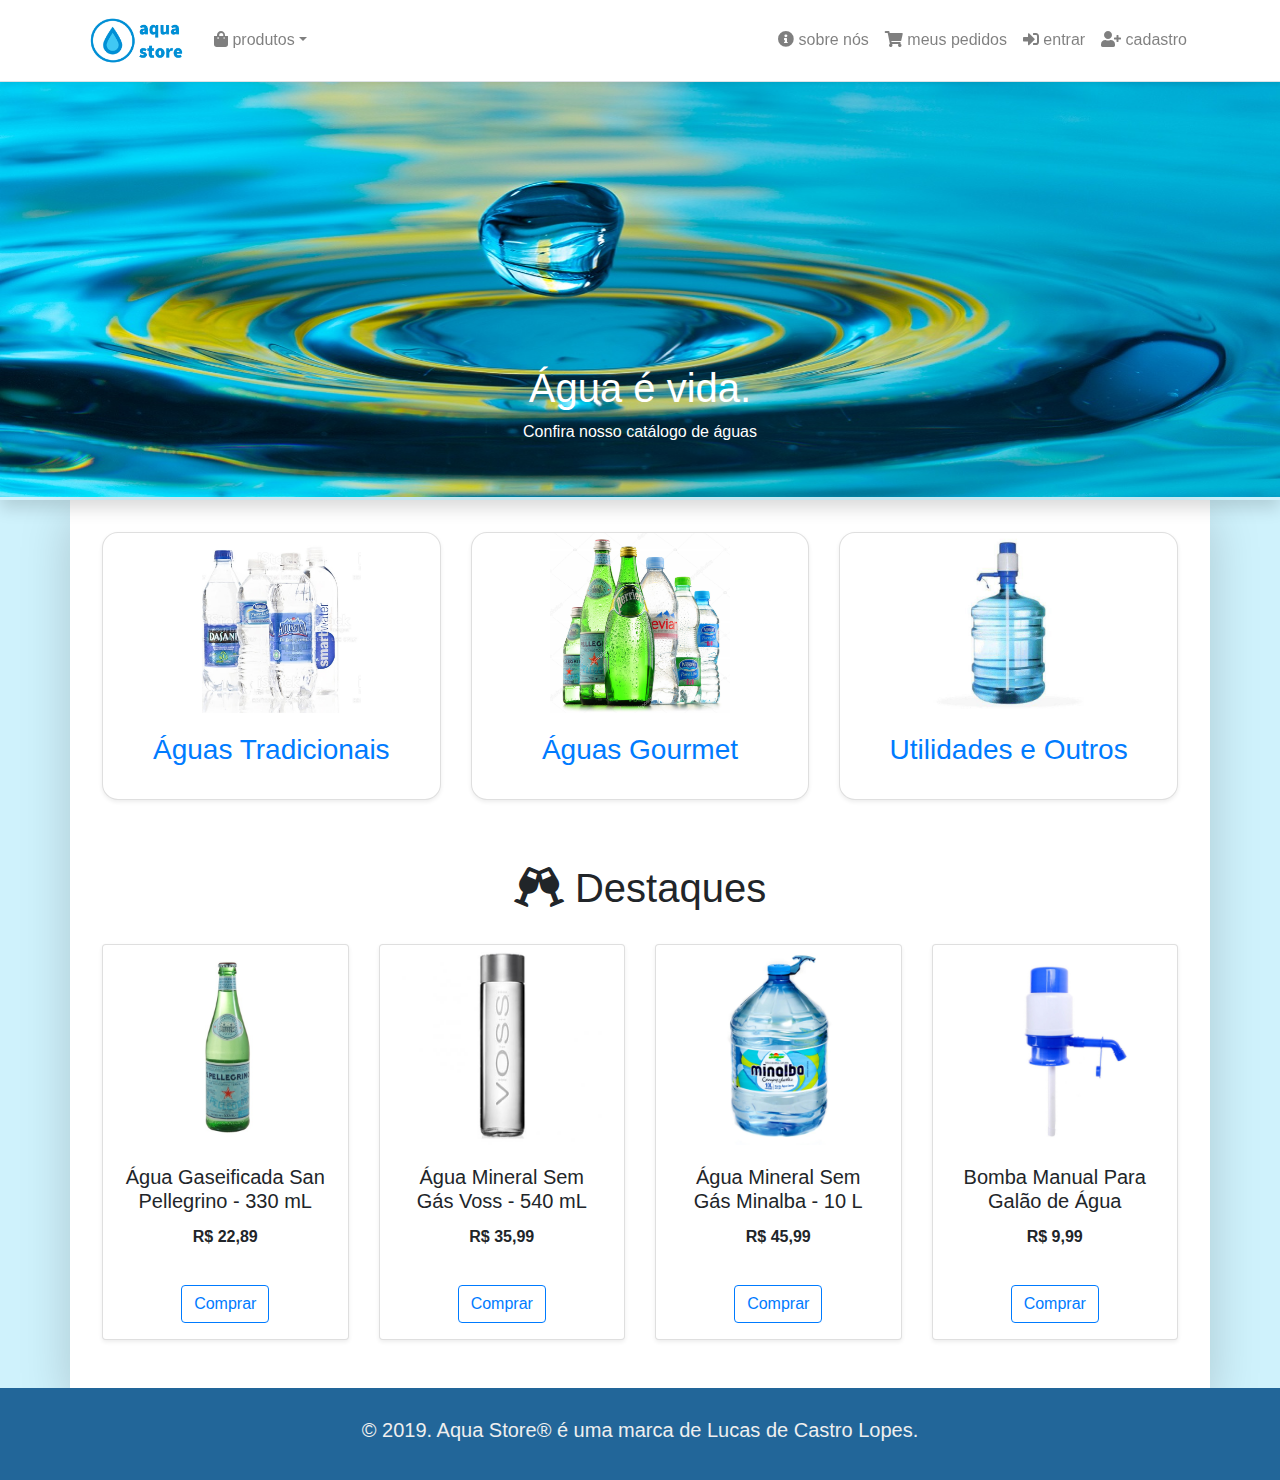
<file: index.html>
<!DOCTYPE html>
<html lang="en">

<head>
   <meta charset="UTF-8">
   <meta name="viewport" content="width=device-width, initial-scale=1, shrink-to-fit=no">
   <link href="assets/css/bootstrap.css" rel="stylesheet">
   <link href="assets/css/all.css" rel="stylesheet">
   <link href="assets/css/styles.css" rel="stylesheet">
   <title>Aqua Store</title>
</head>

<body class="bg-blue">
   <nav class="navbar navbar-light bg-white navbar-expand-lg fixed-top border-bottom shadow-sm">
      <div class="container">
         <a class="navbar-brand" href="index.html">
            <img src="assets/images/water-icon.png" style="width: 105px;" alt="Aqua Store">
         </a>
         <button type="button" class="navbar-toggler" data-toggle="collapse" data-target="#menu" aria-controls="menu"
            aria-expanded="false" aria-label="Botão de navegação">
            <span class="navbar-toggler-icon"></span>
         </button>
         <div class="collapse navbar-collapse" id="menu">

            <div class="navbar-nav mr-auto">
               <div class="dropdown">
                  <a class="nav-link nav-item dropdown-toggle" data-toggle="dropdown" href="#"><i
                        class="fas fa-shopping-bag"></i> produtos</a>

                  <div class="dropdown-menu">
                     <a class="dropdown-item" href="tradicionais.html">águas tradicionais</a>
                     <a class="dropdown-item" href="gourmet.html">águas gourmet</a>
                     <a class="dropdown-item" href="outros.html">utilidades e outros</a>
                  </div>
               </div>
            </div>

            <div class="navbar-nav ml-auto">

               <a class="nav-link nav-item" href="sobre.html">
                  <i class="fas fa-info-circle"></i> sobre nós
               </a>
               <a class="nav-link nav-item" href="#pedidos">
                  <i class="fas fa-shopping-cart"></i> meus pedidos</a>
               <a class="nav-link nav-item" href="#janelamodal">
                  <i class="fas fa-sign-in-alt"></i> entrar
               </a>
               <a class="nav-link nav-item" href="cadastro.html">
                  <i class="fas fa-user-plus"></i> cadastro
               </a>
            </div>

         </div>
      </div>
   </nav>

   <div id="carouselExampleIndicators" class="carousel slide" data-ride="carousel">
      <div class="carousel-inner shadow">
         <div class="carousel-item active">
            <img class="carousel-home d-block w-100" src="assets/images/water2.jpg" alt="First slide">
            <div class="carousel-caption d-none d-sm-block">
               <h1>Água é vida.</h1>
               <p>Confira nosso catálogo de águas</p>
            </div>
         </div>
         <div class="carousel-item">
            <img class="carousel-home d-block w-100" src="assets/images/wave2.jpg" alt="Second slide">
            <div class="carousel-caption d-none d-sm-block">
               <h1>Águas gourmet pelo melhor preço.</h1>
               <p>Você só encontra na Aqua Store</p>
            </div>
         </div>
      </div>
      
   </div>
   <!-- inserir modal aqui-->
   <div class="container bg-white shadow-lg p-3">

      <div class="row mb-4 p-3">
         <div class="col-lg-4 col-md-4">
            <a href="tradicionais.html">
               <div class="card-home mb-3 shadow-sm" style="align-items: center">

                  <img class="water-home" src="assets/images/produtos/aguas-trad.jpg" alt="Águas tradicionais">

                  <div class="card-body">
                     <h3 class="card-title text-center">Águas Tradicionais</h3>
                  </div>
               </div>
            </a>
         </div>
         <div class="col-lg-4 col-md-4">
            <a href="gourmet.html">
               <div class="card-home mb-3 shadow-sm" style="align-items: center">
                  <img class="water-home" src="assets/images/produtos/aguas-gourmet.jpg" alt="Águas gourmet">
                  <div class="card-body">
                     <h3 class="card-title text-center">Águas Gourmet</h3>
                  </div>
               </div>
            </a>
         </div>
         <div class="col-lg-4 col-md-4">
            <a href="outros.html">
               <div class="card-home mb-3 shadow-sm" style="align-items: center">
                  <img class="water-home" src="assets/images/produtos/outros.jpg" alt="Outros produtos">
                  <div class="card-body">
                     <h3 class="card-title text-center">Utilidades e Outros</h3>
                  </div>
               </div>
            </a>
         </div>

      </div>

      <h1 class="text-center p-2"><i class="fas fa-glass-cheers"></i> Destaques</h1>
      <div class="row mb-6 p-3">
         <div class="col-lg-3 col-md-6 col-sm-6">
            <div class="card mb-3 shadow-sm" style="align-items: center">

               <img class="water-product" src="assets/images/produtos/premium/spellegrino.jpg" alt="San Pellegrino">

               <div class="card-body">
                  <h5 class="card-title text-center">Água Gaseificada San Pellegrino - 330 mL</h5>
                  <p class="text-center font-weight-bolder">R$ 22,89</p>
               </div>
               <button type="button" class="btn btn-outline-primary mb-3">Comprar</button>
            </div>
         </div>
         <div class="col-lg-3 col-md-6 col-sm-6">
            <div class="card mb-3 shadow-sm" style="align-items: center">
               <img class="water-product" src="assets/images/produtos/premium/voss.jpg" alt="Voss">
               <div class="card-body">
                  <h5 class="card-title text-center">Água Mineral Sem Gás Voss - 540 mL</h5>
                  <p class="text-center font-weight-bolder">R$ 35,99</p>
               </div>

               <button type="button" class="btn btn-outline-primary mb-3">Comprar</button>
            </div>
         </div>
         <div class="col-lg-3 col-md-6 col-sm-6">
            <div class="card mb-3 shadow-sm" style="align-items: center">
               <img class="water-product" src="assets/images/produtos/tradicionais/minalba10.jpg" alt="Minalba 10 L">
               <div class="card-body">
                  <h5 class="card-title text-center">Água Mineral Sem Gás Minalba - 10 L</h5>
                  <p class="text-center font-weight-bolder">R$ 45,99</p>
               </div>
               <button type="button" class="btn btn-outline-primary mb-3">Comprar</button>
            </div>
         </div>
         <div class="col-lg-3 col-md-6 col-sm-6">
            <div class="card mb-3 shadow-sm" style="align-items: center">
               <img class="water-product" src="assets/images/produtos/outros/bomba.jpg" alt="Bomba">
               <div class="card-body">
                  <h5 class="card-title text-center">Bomba Manual Para Galão de Água</h5>
                  <p class="text-center font-weight-bolder">R$ 9,99</p>
               </div>
               <button type="button" class="btn btn-outline-primary mb-3">Comprar</button>
            </div>
         </div>
      </div>

   </div>
   <footer class="footer">
      <div class="container">
         <div class="text-center">
            <h5>© 2019. Aqua Store® é uma marca de Lucas de Castro Lopes.</h5>

         </div>
      </div>
   </footer>

   <script src="assets/js/jquery-3.3.1.js"></script>
   <script src="assets/js/popper.js"></script>
   <script src="assets/js/bootstrap.js"></script>
   <script src="assets/js/script.js"></script>
</body>

</html>
</file>
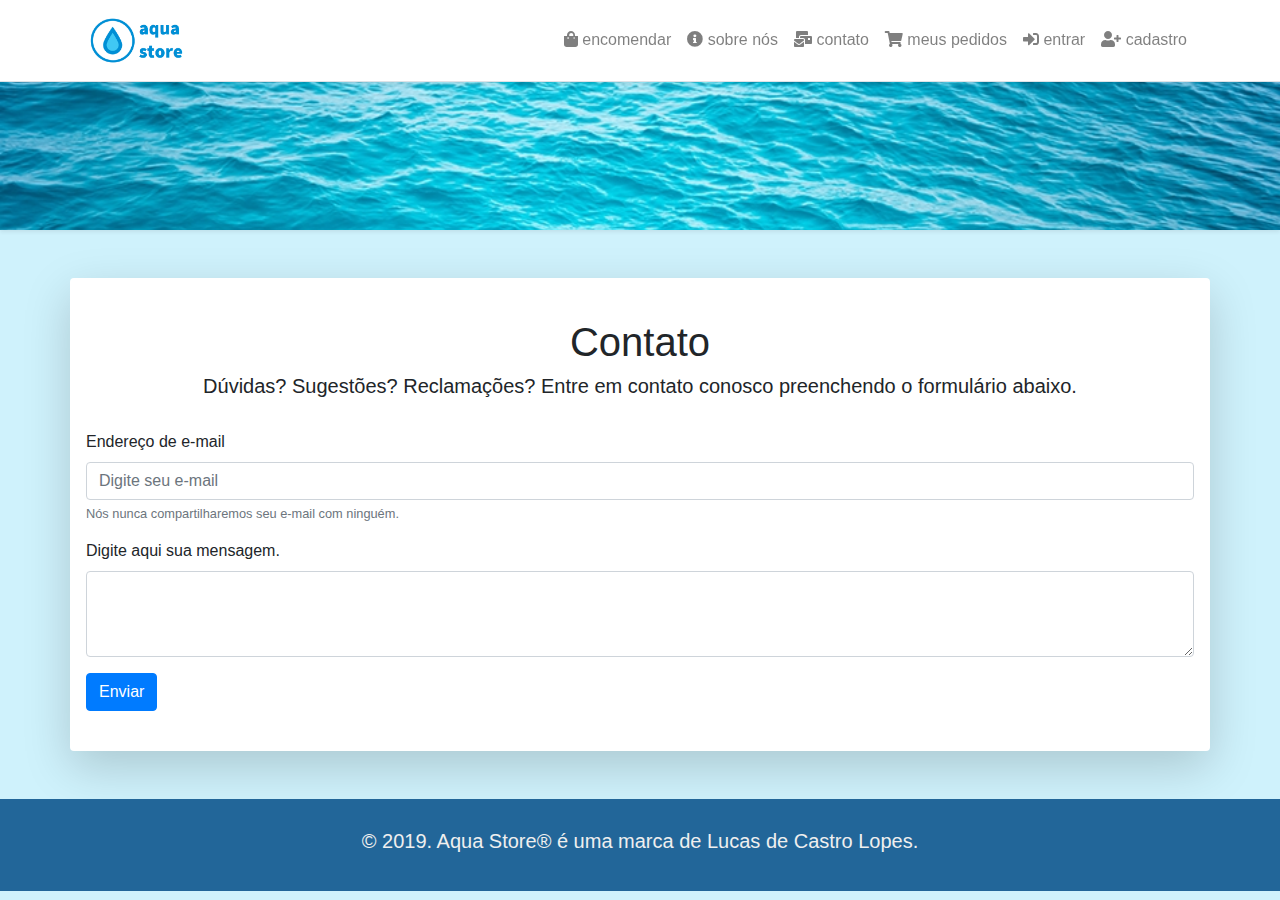
<file: contato.html>
<!DOCTYPE html>
<html lang="en">

<head>
   <meta charset="UTF-8">
   <meta name="viewport" content="width=device-width, initial-scale=1, shrink-to-fit=no">
   <link href="assets/css/bootstrap.css" rel="stylesheet">
   <link href="assets/css/all.css" rel="stylesheet">
   <link href="assets/css/styles.css" rel="stylesheet">
   <title>Aqua Store</title>
</head>

<body class="bg-blue">
   <nav class="navbar navbar-light bg-white navbar-expand-lg fixed-top border-bottom shadow-sm">
      <div class="container">
         <a class="navbar-brand" href="index.html">
            <img src="assets/images/water-icon.png" style="width: 105px;" alt="Aqua Store">
         </a>
         <button type="button" class="navbar-toggler" data-toggle="collapse" data-target="#menu" aria-controls="menu" aria-expanded="false"
            aria-label="Botão de navegação">
            <span class="navbar-toggler-icon"></span>
         </button>
         <div class="collapse navbar-collapse" id="menu">

            <div class="navbar-nav ml-auto">

               <a class="nav-link nav-item" href="encomenda.html">
                  <i class="fas fa-shopping-bag"></i> encomendar</a>
               <a class="nav-link nav-item" href="sobre.html">
                  <i class="fas fa-info-circle"></i> sobre nós
               </a>
               <a class="nav-link nav-item" href="contato.html">
                  <i class="fas fa-mail-bulk"></i> contato
               </a>
               <a class="nav-link nav-item" href="#pedidos">
                  <i class="fas fa-shopping-cart"></i> meus pedidos</a>
               <a class="nav-link nav-item" href="#janelamodal">
                  <i class="fas fa-sign-in-alt"></i> entrar
               </a>
               <a class="nav-link nav-item" href="#janelamodal">
                  <i class="fas fa-user-plus"></i> cadastro
               </a>  
            </div>

         </div>
      </div>
   </nav>
   <!--
   <img style="margin-top: 69px;" src="assets/images/panoramica1.jpg">
   -->
   <header style="margin-top: 30px;" class="bgimage d-none d-md-block mb-4 shadow-sm p-3 mb-5"></header>

   <!-- inserir modal aqui-->
   <!-- FIM DO HEADER -->
   <div class="jumbotron d-sm-none d-block d-md-none" style="margin-top:1%"></div>
   <div class="container bg-white rounded shadow-lg p-3 mb-5">
      <!--
      <div id="carouselExampleIndicators" class="carousel slide" data-ride="carousel">
        <ol class="carousel-indicators">
          <li data-target="#carouselExampleIndicators" data-slide-to="0" class="active"></li>
          <li data-target="#carouselExampleIndicators" data-slide-to="1"></li>
        </ol>
        <div class="carousel-inner">
          <div class="carousel-item active">
            <img class="carousel d-block w-100" src="assets/images/carousel/fundo1.jpg" alt="First slide">
          </div>
          <div class="carousel-item">
            <img class="carousel d-block w-100" src="assets/images/carousel/fundo2.jpg" alt="Second slide">
          </div>
        </div>
        <a class="carousel-control-prev" href="#carouselExampleIndicators" role="button" data-slide="prev">
          <span class="carousel-control-prev-icon" aria-hidden="true"></span>
          <span class="sr-only">Previous</span>
        </a>
        <a class="carousel-control-next" href="#carouselExampleIndicators" role="button" data-slide="next">
          <span class="carousel-control-next-icon" aria-hidden="true"></span>
          <span class="sr-only">Next</span>
        </a>
      </div>-->
      <br>
      <h1 style="text-align: center">Contato</h1>
      <h5 style="text-align: center">Dúvidas? Sugestões? Reclamações? Entre em contato conosco preenchendo o formulário abaixo.</h5>

      <br>
      <form>
         <div class="form-group">
            <label for="emailInput">Endereço de e-mail</label>
            <input required type="email" class="form-control" id="emailInput" aria-describedby="emailHelp" placeholder="Digite seu e-mail">
            <small id="emailHelp" class="form-text text-muted">Nós nunca compartilharemos seu e-mail com ninguém.</small>
         </div>
         <div class="form-group">
            <label for="contatoText">Digite aqui sua mensagem.</label>
            <textarea required class="form-control" id="textArea" rows="3"></textarea>
         </div>
         <button type="submit" class="btn btn-primary">Enviar</button>
      </form>
      <br>
   </div>
   <footer class="footer">
      <div class="container">
         <div class="text-center">
            <h5>© 2019. Aqua Store® é uma marca de Lucas de Castro Lopes.</h5>

         </div>
      </div>
   </footer>

   <script src="assets/js/jquery-3.3.1.js"></script>
   <script src="assets/js/popper.js"></script>
   <script src="assets/js/bootstrap.js"></script>
   <script src="assets/js/script.js"></script>
</body>

</html>
</file>
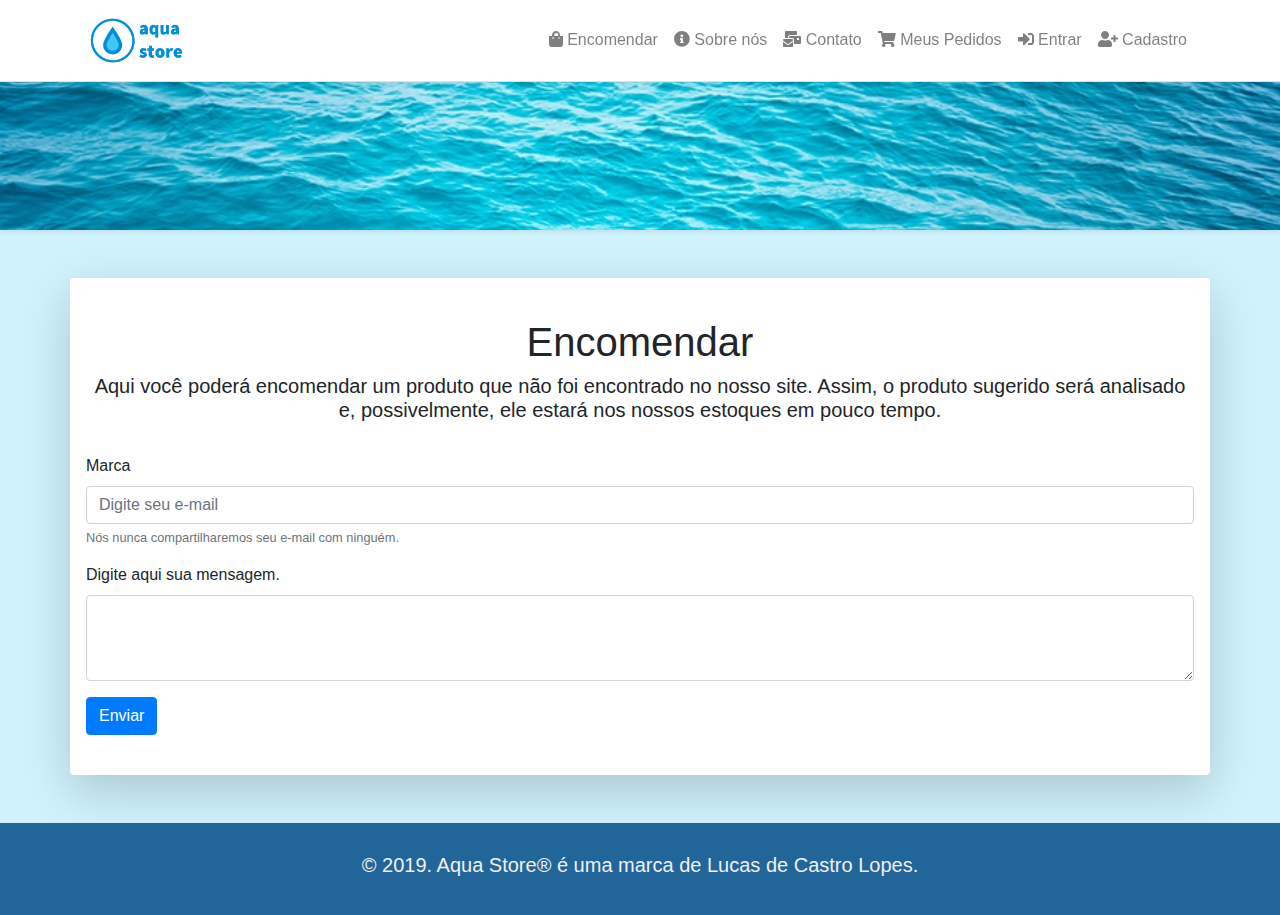
<file: encomenda.html>
<!DOCTYPE html>
<html lang="en">

<head>
   <meta charset="UTF-8">
   <meta name="viewport" content="width=device-width, initial-scale=1, shrink-to-fit=no">
   <link href="assets/css/bootstrap.css" rel="stylesheet">
   <link href="assets/css/all.css" rel="stylesheet">
   <link href="assets/css/styles.css" rel="stylesheet">
   <title>Aqua Store</title>
</head>

<body class="bg-blue">
   <nav class="navbar navbar-light bg-white navbar-expand-lg fixed-top border-bottom shadow-sm">
      <div class="container">
         <a class="navbar-brand" href="index.html">
            <img src="assets/images/water-icon.png" style="width: 105px;" alt="Aqua Store">
         </a>
         <button type="button" class="navbar-toggler" data-toggle="collapse" data-target="#menu" aria-controls="menu" aria-expanded="false"
            aria-label="Botão de navegação">
            <span class="navbar-toggler-icon"></span>
         </button>
         <div class="collapse navbar-collapse" id="menu">

            <div class="navbar-nav ml-auto">

               <a class="nav-link nav-item" href="encomenda.html">
                  <i class="fas fa-shopping-bag"></i> Encomendar</a>
               <a class="nav-link nav-item" href="sobre.html">
                  <i class="fas fa-info-circle"></i> Sobre nós
               </a>
               <a class="nav-link nav-item" href="contato.html">
                  <i class="fas fa-mail-bulk"></i> Contato
               </a>
               <a class="nav-link nav-item" href="#pedidos">
                  <i class="fas fa-shopping-cart"></i> Meus Pedidos</a>
               <a class="nav-link nav-item" href="#janelamodal">
                  <i class="fas fa-sign-in-alt"></i> Entrar
               </a>
               <a class="nav-link nav-item" href="#janelamodal">
                  <i class="fas fa-user-plus"></i> Cadastro
               </a>  
            </div>

         </div>
      </div>
   </nav>
   <!--
   <img style="margin-top: 69px;" src="assets/images/panoramica1.jpg">
   -->
   <header style="margin-top: 30px;" class="bgimage d-none d-md-block mb-4 shadow-sm p-3 mb-5"></header>

   <!-- inserir modal aqui-->
   <!-- FIM DO HEADER -->
   <div class="container bg-white rounded shadow-lg p-3 mb-5">
      <!--
      <div id="carouselExampleIndicators" class="carousel slide" data-ride="carousel">
        <ol class="carousel-indicators">
          <li data-target="#carouselExampleIndicators" data-slide-to="0" class="active"></li>
          <li data-target="#carouselExampleIndicators" data-slide-to="1"></li>
        </ol>
        <div class="carousel-inner">
          <div class="carousel-item active">
            <img class="carousel d-block w-100" src="assets/images/carousel/fundo1.jpg" alt="First slide">
          </div>
          <div class="carousel-item">
            <img class="carousel d-block w-100" src="assets/images/carousel/fundo2.jpg" alt="Second slide">
          </div>
        </div>
        <a class="carousel-control-prev" href="#carouselExampleIndicators" role="button" data-slide="prev">
          <span class="carousel-control-prev-icon" aria-hidden="true"></span>
          <span class="sr-only">Previous</span>
        </a>
        <a class="carousel-control-next" href="#carouselExampleIndicators" role="button" data-slide="next">
          <span class="carousel-control-next-icon" aria-hidden="true"></span>
          <span class="sr-only">Next</span>
        </a>
      </div>-->
      <br>
      <h1 style="text-align: center">Encomendar</h1>
      <h5 style="text-align: center">Aqui você poderá encomendar um produto que não foi encontrado no nosso site. Assim, o produto sugerido será analisado
         e, possivelmente, ele estará nos nossos estoques em pouco tempo.</h5>

      <br>
      <form>
         <div class="form-group">
            <label for="emailInput">Marca</label>
            <input required type="email" class="form-control" id="emailInput" aria-describedby="emailHelp" placeholder="Digite seu e-mail">
            <small id="emailHelp" class="form-text text-muted">Nós nunca compartilharemos seu e-mail com ninguém.</small>
         </div>
         <div class="form-group">
            <label for="contatoText">Digite aqui sua mensagem.</label>
            <textarea required class="form-control" id="textArea" rows="3"></textarea>
         </div>
         <button type="submit" class="btn btn-primary">Enviar</button>
      </form>
      <br>
   </div>
   <footer class="footer">
      <div class="container">
         <div class="text-center">
            <h5>© 2019. Aqua Store® é uma marca de Lucas de Castro Lopes.</h5>

         </div>
      </div>
   </footer>

   <script src="assets/js/jquery-3.3.1.js"></script>
   <script src="assets/js/popper.js"></script>
   <script src="assets/js/bootstrap.js"></script>
   <script src="assets/js/script.js"></script>
</body>

</html>
</file>
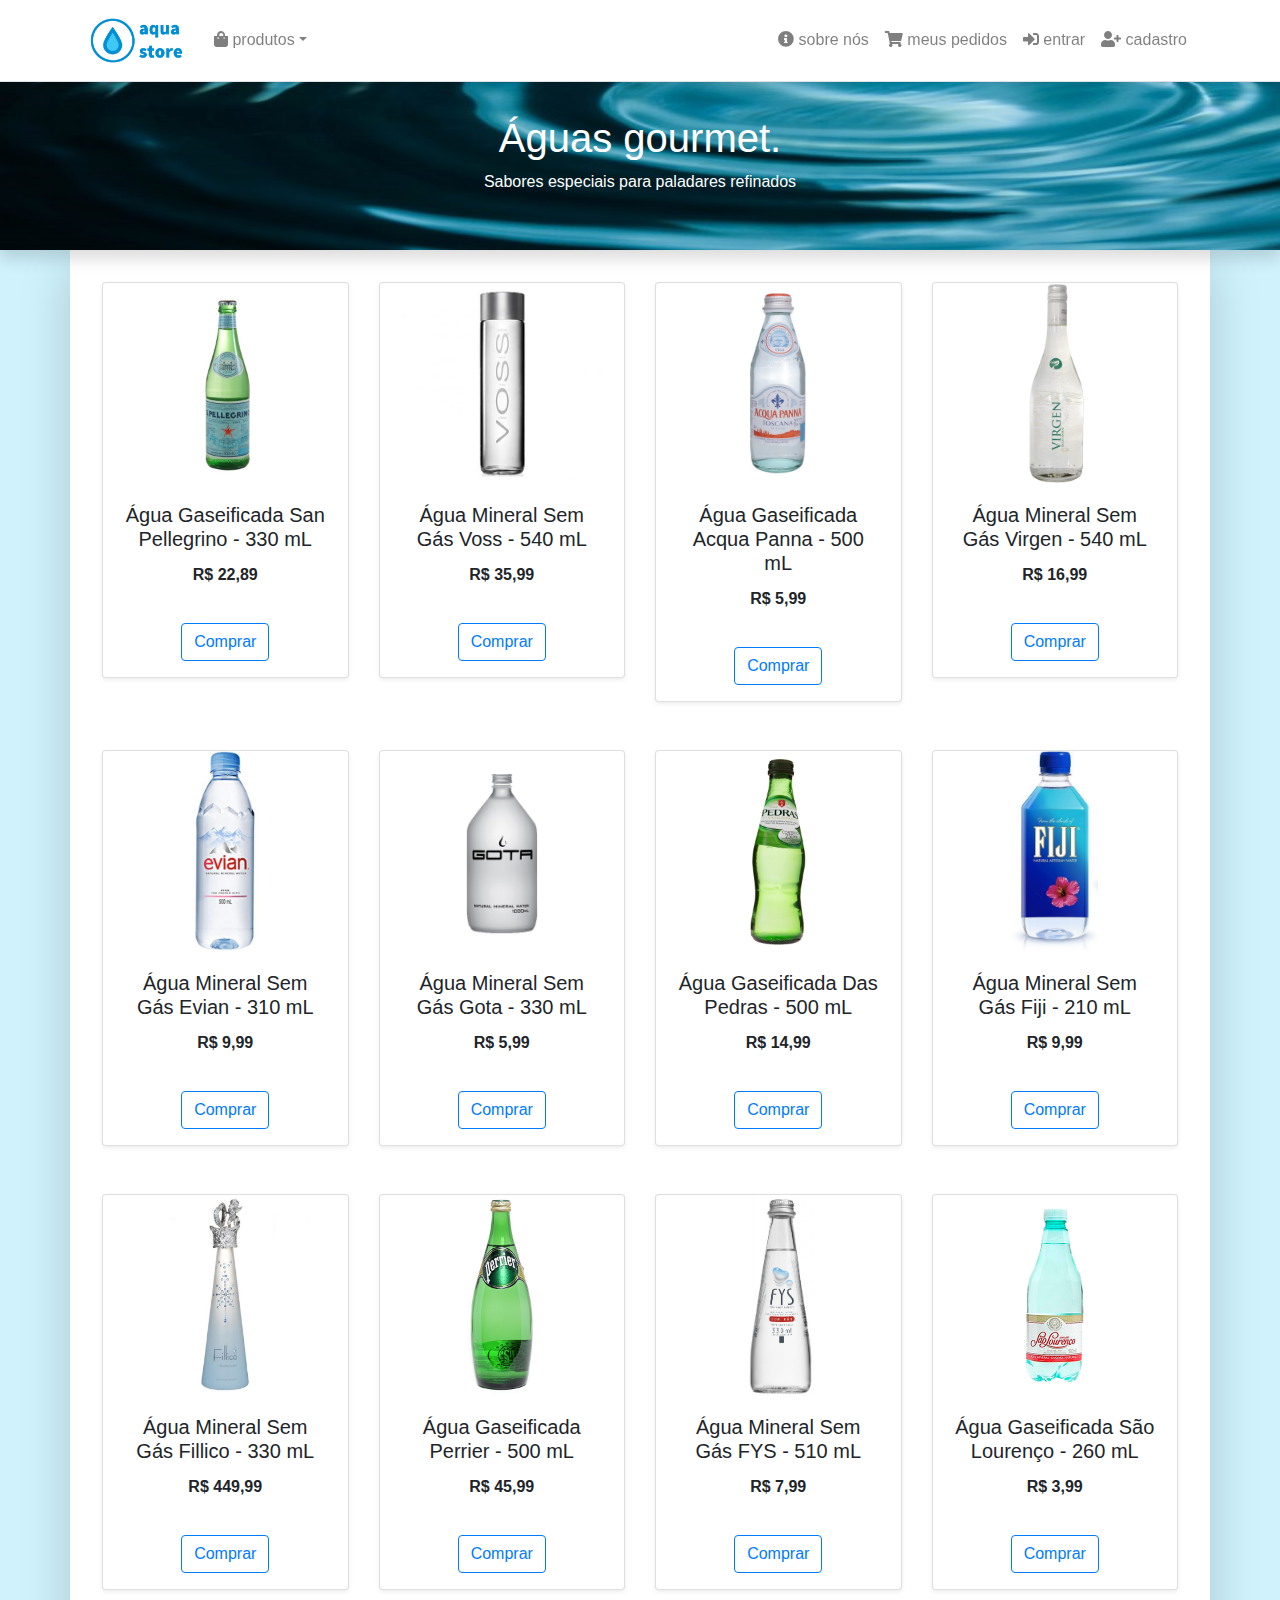
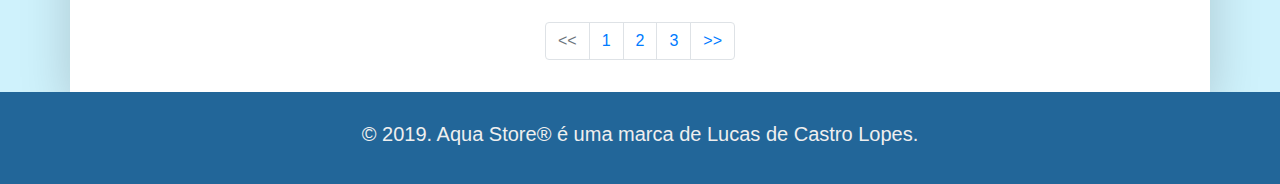
<file: gourmet.html>
<!DOCTYPE html>
<html lang="en">

<head>
   <meta charset="UTF-8">
   <meta name="viewport" content="width=device-width, initial-scale=1, shrink-to-fit=no">
   <link href="assets/css/bootstrap.css" rel="stylesheet">
   <link href="assets/css/all.css" rel="stylesheet">
   <link href="assets/css/styles.css" rel="stylesheet">
   <title>Aqua Store</title>
</head>

<body class="bg-blue">
   <nav class="navbar navbar-light bg-white navbar-expand-lg fixed-top border-bottom shadow-sm">
      <div class="container">
         <a class="navbar-brand" href="index.html">
            <img src="assets/images/water-icon.png" style="width: 105px;" alt="Aqua Store">
         </a>
         <button type="button" class="navbar-toggler" data-toggle="collapse" data-target="#menu" aria-controls="menu"
            aria-expanded="false" aria-label="Botão de navegação">
            <span class="navbar-toggler-icon"></span>
         </button>
         <div class="collapse navbar-collapse" id="menu">

            <div class="navbar-nav mr-auto">
               <div class="dropdown">
                  <a class="nav-link nav-item dropdown-toggle" data-toggle="dropdown" href="#"><i
                        class="fas fa-shopping-bag"></i> produtos</a>

                  <div class="dropdown-menu">
                     <a class="dropdown-item" href="tradicionais.html">águas tradicionais</a>
                     <a class="dropdown-item" href="gourmet.html">águas gourmet</a>
                     <a class="dropdown-item" href="outros.html">utilidades e outros</a>
                  </div>
               </div>
            </div>

            <div class="navbar-nav ml-auto">

               <a class="nav-link nav-item" href="sobre.html">
                  <i class="fas fa-info-circle"></i> sobre nós
               </a>
               <a class="nav-link nav-item" href="#pedidos">
                  <i class="fas fa-shopping-cart"></i> meus pedidos</a>
               <a class="nav-link nav-item" href="#janelamodal">
                  <i class="fas fa-sign-in-alt"></i> entrar
               </a>
               <a class="nav-link nav-item" href="cadastro.html">
                  <i class="fas fa-user-plus"></i> cadastro
               </a>
            </div>

         </div>
      </div>
   </nav>
   <!--
   <img style="margin-top: 69px;" src="assets/images/panoramica1.jpg">
   -->


   <!-- inserir modal aqui-->
   <!-- FIM DO HEADER -->

   <div id="carouselExampleIndicators" class="carousel slide" data-ride="carousel">
      <div class="carousel-inner shadow">
         <div class="carousel-item active">
            <img class="carousel-inner-page d-block w-100" src="assets/images/drop2.jpg" alt="First slide">
            <div class="carousel-caption carousel-inner-text d-none d-md-block">
               <h1>Águas gourmet.</h1>
               <p>Sabores especiais para paladares refinados</p>
            </div>
         </div>
      </div>

   </div>

   <div class="container bg-white shadow-lg p-3">
      <div class="row mb-6 p-3">
         <div class="col-lg-3 col-md-6 col-sm-6">
            <div class="card mb-3 shadow-sm" style="align-items: center">

               <img class="water-product" src="assets/images/produtos/premium/spellegrino.jpg" alt="San Pellegrino">

               <div class="card-body">
                  <h5 class="card-title text-center">Água Gaseificada San Pellegrino - 330 mL</h5>
                  <p class="text-center font-weight-bolder">R$ 22,89</p>
               </div>
               <button type="button" class="btn btn-outline-primary mb-3">Comprar</button>
            </div>
         </div>
         <div class="col-lg-3 col-md-6 col-sm-6">
            <div class="card mb-3 shadow-sm" style="align-items: center">
               <img class="water-product" src="assets/images/produtos/premium/voss.jpg" alt="Voss">
               <div class="card-body">
                  <h5 class="card-title text-center">Água Mineral Sem Gás Voss - 540 mL</h5>
                  <p class="text-center font-weight-bolder">R$ 35,99</p>
               </div>

               <button type="button" class="btn btn-outline-primary mb-3">Comprar</button>
            </div>
         </div>
         <div class="col-lg-3 col-md-6 col-sm-6">
            <div class="card mb-3 shadow-sm" style="align-items: center">
               <img class="water-product" src="assets/images/produtos/premium/acquapanna.jpg" alt="Acqua Panna">
               <div class="card-body">
                  <h5 class="card-title text-center">Água Gaseificada Acqua Panna - 500 mL</h5>
                  <p class="text-center font-weight-bolder">R$ 5,99</p>
               </div>
               <button type="button" class="btn btn-outline-primary mb-3">Comprar</button>
            </div>
         </div>
         <div class="col-lg-3 col-md-6 col-sm-6">
            <div class="card mb-3 shadow-sm" style="align-items: center">
               <img class="water-product" src="assets/images/produtos/premium/virgen.jpg" alt="Virgen">
               <div class="card-body">
                  <h5 class="card-title text-center">Água Mineral Sem Gás Virgen - 540 mL</h5>
                  <p class="text-center font-weight-bolder">R$ 16,99</p>
               </div>
               <button type="button" class="btn btn-outline-primary mb-3">Comprar</button>
            </div>
         </div>
      </div>
      <div class="row mb-6 p-3">
         <div class="col-lg-3 col-md-6 col-sm-6">
            <div class="card mb-3 shadow-sm" style="align-items: center">

               <img class="water-product" src="assets/images/produtos/premium/evian.jpg" alt="Evian">

               <div class="card-body">
                  <h5 class="card-title text-center">Água Mineral Sem Gás Evian - 310 mL</h5>
                  <p class="text-center font-weight-bolder">R$ 9,99</p>
               </div>
               <button type="button" class="btn btn-outline-primary mb-3">Comprar</button>
            </div>
         </div>
         <div class="col-lg-3 col-md-6 col-sm-6">
            <div class="card mb-3 shadow-sm" style="align-items: center">
               <img class="water-product" src="assets/images/produtos/premium/gota.png" alt="Gota">
               <div class="card-body">
                  <h5 class="card-title text-center">Água Mineral Sem Gás Gota - 330 mL</h5>
                  <p class="text-center font-weight-bolder">R$ 5,99</p>
               </div>

               <button type="button" class="btn btn-outline-primary mb-3">Comprar</button>
            </div>
         </div>
         <div class="col-lg-3 col-md-6 col-sm-6">
            <div class="card mb-3 shadow-sm" style="align-items: center">
               <img class="water-product" src="assets/images/produtos/premium/аgua das pedras.png" alt="Pedras">
               <div class="card-body">
                  <h5 class="card-title text-center">Água Gaseificada Das Pedras - 500 mL</h5>
                  <p class="text-center font-weight-bolder">R$ 14,99</p>
               </div>
               <button type="button" class="btn btn-outline-primary mb-3">Comprar</button>
            </div>
         </div>
         <div class="col-lg-3 col-md-6 col-sm-6">
            <div class="card mb-3 shadow-sm" style="align-items: center">
               <img class="water-product" src="assets/images/produtos/premium/fiji.jpg" alt="Fiji">
               <div class="card-body">
                  <h5 class="card-title text-center">Água Mineral Sem Gás Fiji - 210 mL</h5>
                  <p class="text-center font-weight-bolder">R$ 9,99</p>
               </div>
               <button type="button" class="btn btn-outline-primary mb-3">Comprar</button>
            </div>
         </div>
      </div>
      <div class="row mb-6 p-3">
         <div class="col-lg-3 col-md-6 col-sm-6">
            <div class="card mb-3 shadow-sm" style="align-items: center">

               <img class="water-product" src="assets/images/produtos/premium/filico.jpg" alt="Fillico">

               <div class="card-body">
                  <h5 class="card-title text-center">Água Mineral Sem Gás Fillico - 330 mL</h5>
                  <p class="text-center font-weight-bolder">R$ 449,99</p>
               </div>
               <button type="button" class="btn btn-outline-primary mb-3">Comprar</button>
            </div>
         </div>
         <div class="col-lg-3 col-md-6 col-sm-6">
            <div class="card mb-3 shadow-sm" style="align-items: center">
               <img class="water-product" src="assets/images/produtos/premium/perrier.jpg" alt="Perrier">
               <div class="card-body">
                  <h5 class="card-title text-center">Água Gaseificada Perrier - 500 mL</h5>
                  <p class="text-center font-weight-bolder">R$ 45,99</p>
               </div>

               <button type="button" class="btn btn-outline-primary mb-3">Comprar</button>
            </div>
         </div>
         <div class="col-lg-3 col-md-6 col-sm-6">
            <div class="card mb-3 shadow-sm" style="align-items: center">
               <img class="water-product" src="assets/images/produtos/premium/fys.jpg" alt="Fys">
               <div class="card-body">
                  <h5 class="card-title text-center">Água Mineral Sem Gás FYS - 510 mL</h5>
                  <p class="text-center font-weight-bolder">R$ 7,99</p>
               </div>
               <button type="button" class="btn btn-outline-primary mb-3">Comprar</button>
            </div>
         </div>
         <div class="col-lg-3 col-md-6 col-sm-6">
            <div class="card mb-3 shadow-sm" style="align-items: center">
               <img class="water-product" src="assets/images/produtos/premium/sao lourenco.png" alt="São Lourenço">
               <div class="card-body">
                  <h5 class="card-title text-center">Água Gaseificada São Lourenço - 260 mL</h5>
                  <p class="text-center font-weight-bolder">R$ 3,99</p>
               </div>
               <button type="button" class="btn btn-outline-primary mb-3">Comprar</button>
            </div>
         </div>
      </div>

      <nav aria-label="Page navigation example">
         <ul class="pagination justify-content-center">
            <li class="page-item disabled">
               <a class="page-link" href="#" tabindex="-1">
                  <<</a> </li> <li class="page-item"><a class="page-link" href="#">1</a></li>
            <li class="page-item"><a class="page-link" href="#">2</a></li>
            <li class="page-item"><a class="page-link" href="#">3</a></li>
            <li class="page-item">
               <a class="page-link" href="#">>></a>
            </li>
         </ul>
      </nav>

   </div>
   <footer class="footer">
      <div class="container">
         <div class="text-center">
            <h5>© 2019. Aqua Store® é uma marca de Lucas de Castro Lopes.</h5>

         </div>
      </div>
   </footer>

   <script src="assets/js/jquery-3.3.1.js"></script>
   <script src="assets/js/popper.js"></script>
   <script src="assets/js/bootstrap.js"></script>
   <script src="assets/js/script.js"></script>
</body>

</html>
</file>
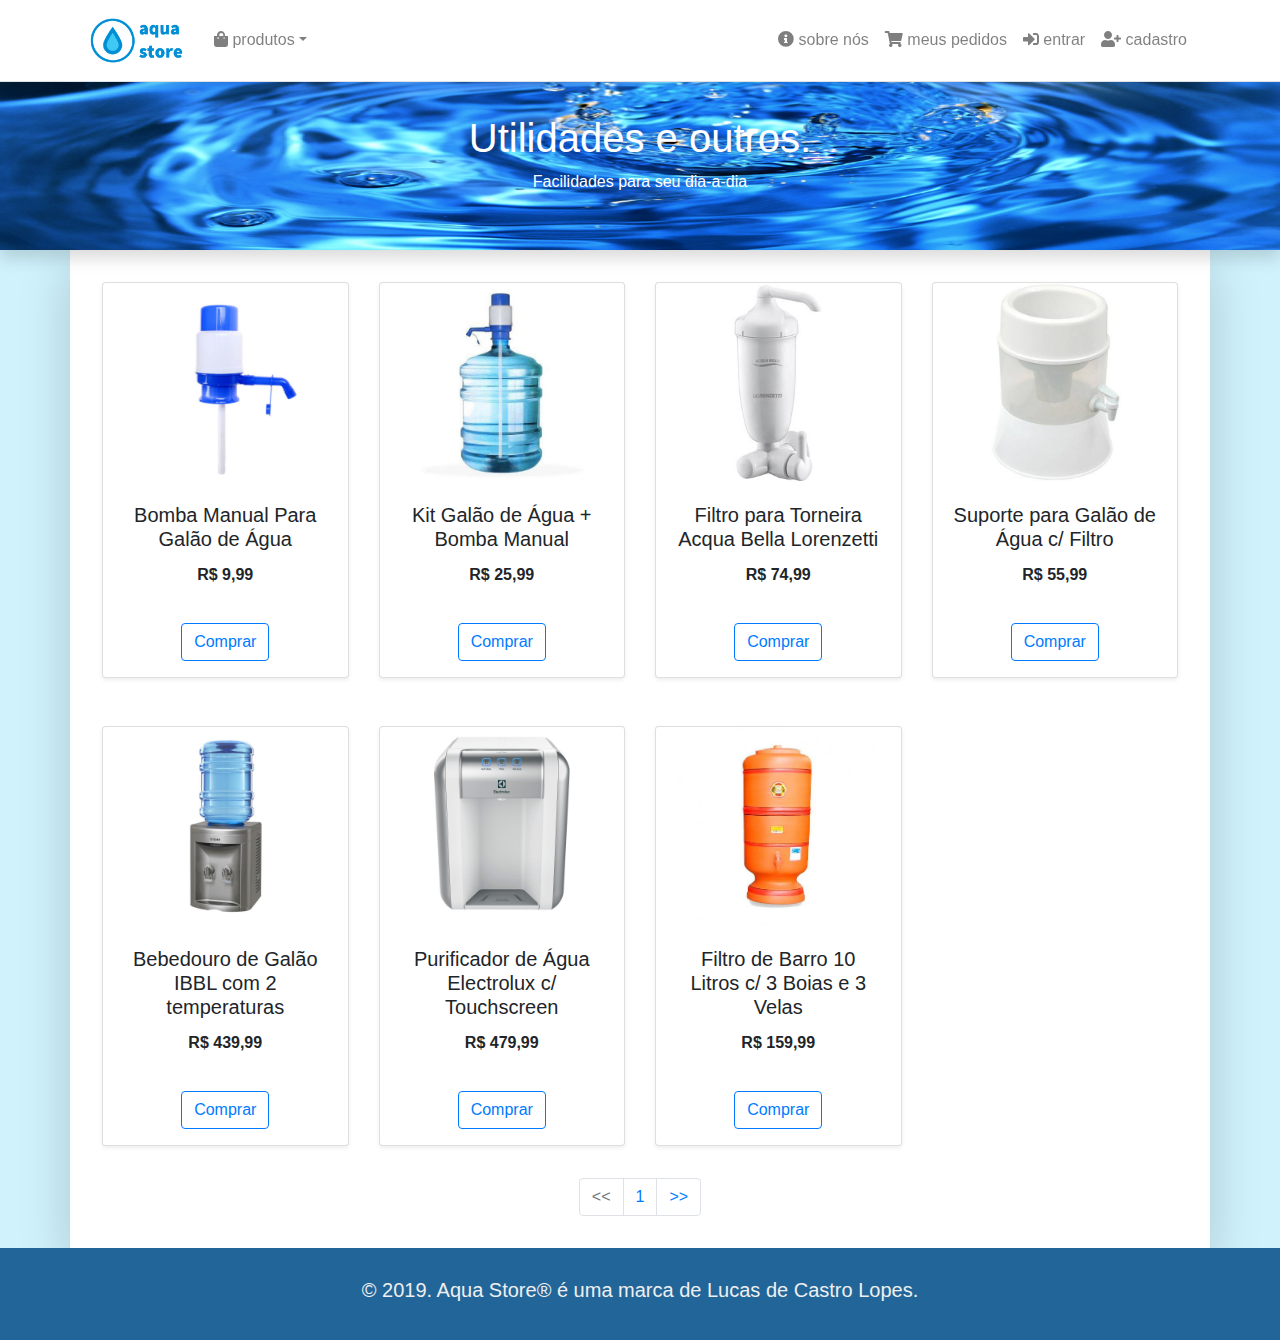
<file: outros.html>
<!DOCTYPE html>
<html lang="en">

<head>
   <meta charset="UTF-8">
   <meta name="viewport" content="width=device-width, initial-scale=1, shrink-to-fit=no">
   <link href="assets/css/bootstrap.css" rel="stylesheet">
   <link href="assets/css/all.css" rel="stylesheet">
   <link href="assets/css/styles.css" rel="stylesheet">
   <title>Aqua Store</title>
</head>

<body class="bg-blue">
   <nav class="navbar navbar-light bg-white navbar-expand-lg fixed-top border-bottom shadow-sm">
      <div class="container">
         <a class="navbar-brand" href="index.html">
            <img src="assets/images/water-icon.png" style="width: 105px;" alt="Aqua Store">
         </a>
         <button type="button" class="navbar-toggler" data-toggle="collapse" data-target="#menu" aria-controls="menu"
            aria-expanded="false" aria-label="Botão de navegação">
            <span class="navbar-toggler-icon"></span>
         </button>
         <div class="collapse navbar-collapse" id="menu">

            <div class="navbar-nav mr-auto">
               <div class="dropdown">
                  <a class="nav-link nav-item dropdown-toggle" data-toggle="dropdown" href="#"><i
                        class="fas fa-shopping-bag"></i> produtos</a>

                  <div class="dropdown-menu">
                     <a class="dropdown-item" href="tradicionais.html">águas tradicionais</a>
                     <a class="dropdown-item" href="gourmet.html">águas gourmet</a>
                     <a class="dropdown-item" href="outros.html">utilidades e outros</a>
                  </div>
               </div>
            </div>

            <div class="navbar-nav ml-auto">

               <a class="nav-link nav-item" href="sobre.html">
                  <i class="fas fa-info-circle"></i> sobre nós
               </a>
               <a class="nav-link nav-item" href="#pedidos">
                  <i class="fas fa-shopping-cart"></i> meus pedidos</a>
               <a class="nav-link nav-item" href="#janelamodal">
                  <i class="fas fa-sign-in-alt"></i> entrar
               </a>
               <a class="nav-link nav-item" href="cadastro.html">
                  <i class="fas fa-user-plus"></i> cadastro
               </a>
            </div>

         </div>
      </div>
   </nav>
   <!--
   <img style="margin-top: 69px;" src="assets/images/panoramica1.jpg">
   -->


   <!-- inserir modal aqui-->
   <!-- FIM DO HEADER -->

   <div id="carouselExampleIndicators" class="carousel slide" data-ride="carousel">
      <div class="carousel-inner shadow">
         <div class="carousel-item active">
            <img class="carousel-inner-page d-block w-100" src="assets/images/water4.jpg" alt="First slide">
            <div class="carousel-caption carousel-inner-text d-none d-md-block">
               <h1>Utilidades e outros.</h1>
               <p>Facilidades para seu dia-a-dia</p>
            </div>
         </div>
      </div>

   </div>

   <div class="container bg-white shadow-lg p-3">
      <div class="row mb-6 p-3">
         <div class="col-lg-3 col-md-6 col-sm-6">
            <div class="card mb-3 shadow-sm" style="align-items: center">

               <img class="water-product" src="assets/images/produtos/outros/bomba.jpg" alt="Bomba">

               <div class="card-body">
                  <h5 class="card-title text-center">Bomba Manual Para Galão de Água</h5>
                  <p class="text-center font-weight-bolder">R$ 9,99</p>
               </div>
               <button type="button" class="btn btn-outline-primary mb-3">Comprar</button>
            </div>
         </div>
         <div class="col-lg-3 col-md-6 col-sm-6">
            <div class="card mb-3 shadow-sm" style="align-items: center">
               <img class="water-product" src="assets/images/produtos/outros/galaoebomba.jpg" alt="Galão e Bomba">
               <div class="card-body">
                  <h5 class="card-title text-center">Kit Galão de Água + Bomba Manual</h5>
                  <p class="text-center font-weight-bolder">R$ 25,99</p>
               </div>

               <button type="button" class="btn btn-outline-primary mb-3">Comprar</button>
            </div>
         </div>
         <div class="col-lg-3 col-md-6 col-sm-6">
            <div class="card mb-3 shadow-sm" style="align-items: center">
               <img class="water-product" src="assets/images/produtos/outros/filtrotorneira.jpg"
                  alt="Filtro de Torneira">
               <div class="card-body">
                  <h5 class="card-title text-center">Filtro para Torneira Acqua Bella Lorenzetti</h5>
                  <p class="text-center font-weight-bolder">R$ 74,99</p>
               </div>
               <button type="button" class="btn btn-outline-primary mb-3">Comprar</button>
            </div>
         </div>

         <div class="col-lg-3 col-md-6 col-sm-6">
            <div class="card mb-3 shadow-sm" style="align-items: center">
               <img class="water-product" src="assets/images/produtos/outros/suportegalaofiltro.jpg"
                  alt="Suporte com Filtro">
               <div class="card-body">
                  <h5 class="card-title text-center">Suporte para Galão de Água c/ Filtro</h5>
                  <p class="text-center font-weight-bolder">R$ 55,99</p>
               </div>
               <button type="button" class="btn btn-outline-primary mb-3">Comprar</button>
            </div>
         </div>
      </div>
      <div class="row mb-6 p-3">
         <div class="col-lg-3 col-md-6 col-sm-6">
            <div class="card mb-3 shadow-sm" style="align-items: center">

               <img class="water-product" src="assets/images/produtos/outros/bebedourogalao.jpg"
                  alt="Bebedouro de Galão">

               <div class="card-body">
                  <h5 class="card-title text-center">Bebedouro de Galão IBBL com 2 temperaturas</h5>
                  <p class="text-center font-weight-bolder">R$ 439,99</p>
               </div>
               <button type="button" class="btn btn-outline-primary mb-3">Comprar</button>
            </div>
         </div>
         <div class="col-lg-3 col-md-6 col-sm-6">
            <div class="card mb-3 shadow-sm" style="align-items: center">
               <img class="water-product" src="assets/images/produtos/outros/purificador.jpg" alt="Purificador">
               <div class="card-body">
                  <h5 class="card-title text-center">Purificador de Água Electrolux c/ Touchscreen</h5>
                  <p class="text-center font-weight-bolder">R$ 479,99</p>
               </div>

               <button type="button" class="btn btn-outline-primary mb-3">Comprar</button>
            </div>
         </div>
         <div class="col-lg-3 col-md-6 col-sm-6">

            <div class="card mb-3 shadow-sm" style="align-items: center">
               <img class="water-product" src="assets/images/produtos/outros/filtro de barro.jpg" alt="Filtro de Barro">
               <div class="card-body">
                  <h5 class="card-title text-center">Filtro de Barro 10 Litros c/ 3 Boias e 3 Velas</h5>
                  <p class="text-center font-weight-bolder">R$ 159,99</p>
               </div>
               <button type="button" class="btn btn-outline-primary mb-3">Comprar</button>
            </div>
         </div>

      </div>

      <nav aria-label="Page navigation example">
         <ul class="pagination justify-content-center">
            <li class="page-item disabled">
               <a class="page-link" href="#" tabindex="-1">
                  <<</a> </li> <li class="page-item"><a class="page-link" href="#">1</a></li>
            <li class="page-item">
               <a class="page-link" href="#">>></a>
            </li>
         </ul>
      </nav>

   </div>
   <footer class="footer">
      <div class="container">
         <div class="text-center">
            <h5>© 2019. Aqua Store® é uma marca de Lucas de Castro Lopes.</h5>

         </div>
      </div>
   </footer>

   <script src="assets/js/jquery-3.3.1.js"></script>
   <script src="assets/js/popper.js"></script>
   <script src="assets/js/bootstrap.js"></script>
   <script src="assets/js/script.js"></script>
</body>

</html>
</file>
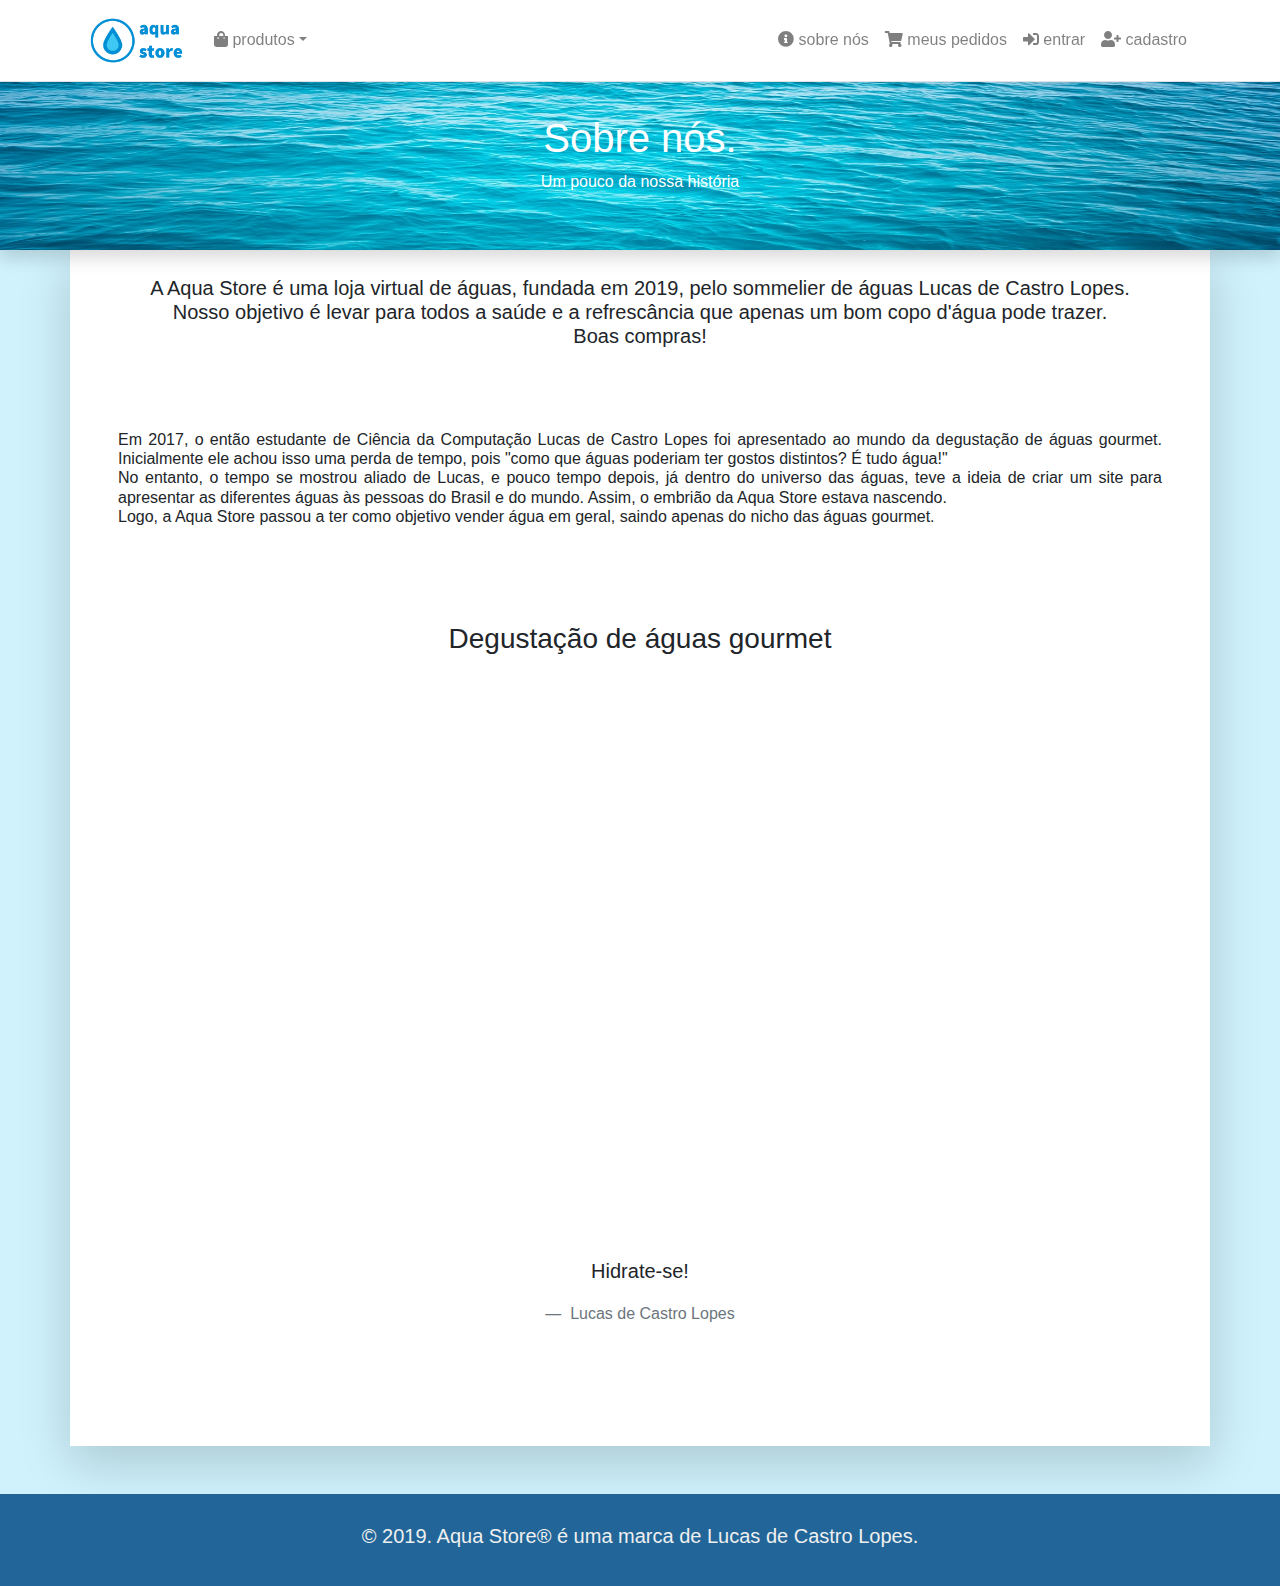
<file: sobre.html>
<!DOCTYPE html>
<html lang="en">

<head>
   <meta charset="UTF-8">
   <meta name="viewport" content="width=device-width, initial-scale=1, shrink-to-fit=no">
   <link href="assets/css/bootstrap.css" rel="stylesheet">
   <link href="assets/css/all.css" rel="stylesheet">
   <link href="assets/css/styles.css" rel="stylesheet">
   <title>Aqua Store</title>
</head>

<body class="bg-blue">
   <nav class="navbar navbar-light bg-white navbar-expand-lg fixed-top border-bottom shadow-sm">
      <div class="container">
         <a class="navbar-brand" href="index.html">
            <img src="assets/images/water-icon.png" style="width: 105px;" alt="Aqua Store">
         </a>
         <button type="button" class="navbar-toggler" data-toggle="collapse" data-target="#menu" aria-controls="menu"
            aria-expanded="false" aria-label="Botão de navegação">
            <span class="navbar-toggler-icon"></span>
         </button>
         <div class="collapse navbar-collapse" id="menu">

            <div class="navbar-nav mr-auto">
               <div class="dropdown">
                  <a class="nav-link nav-item dropdown-toggle" data-toggle="dropdown" href="#"><i
                        class="fas fa-shopping-bag"></i> produtos</a>

                  <div class="dropdown-menu">
                     <a class="dropdown-item" href="tradicionais.html">águas tradicionais</a>
                     <a class="dropdown-item" href="gourmet.html">águas gourmet</a>
                     <a class="dropdown-item" href="outros.html">utilidades e outros</a>
                  </div>
               </div>
            </div>

            <div class="navbar-nav ml-auto">

               <a class="nav-link nav-item" href="sobre.html">
                  <i class="fas fa-info-circle"></i> sobre nós
               </a>
               <a class="nav-link nav-item" href="#pedidos">
                  <i class="fas fa-shopping-cart"></i> meus pedidos</a>
               <a class="nav-link nav-item" href="#janelamodal">
                  <i class="fas fa-sign-in-alt"></i> entrar
               </a>
               <a class="nav-link nav-item" href="cadastro.html">
                  <i class="fas fa-user-plus"></i> cadastro
               </a>
            </div>

         </div>
      </div>
   </nav>
   <!--
   <img style="margin-top: 69px;" src="assets/images/panoramica1.jpg">
   -->


   <!-- inserir modal aqui-->
   <!-- FIM DO HEADER -->

   <div id="carouselExampleIndicators" class="carousel slide" data-ride="carousel">
      <div class="carousel-inner shadow">
         <div class="carousel-item active">
            <img class="carousel-inner-page d-block w-100" src="assets/images/water.jpg" alt="First slide">
            <div class="carousel-caption carousel-inner-text d-none d-md-block">
               <h1>Sobre nós.</h1>
               <p>Um pouco da nossa história</p>
            </div>
         </div>
      </div>

   </div>

   <div class="container bg-white shadow-lg p-3 mb-5">
      <h5 style="margin-top: 10px; text-align: center">A Aqua Store é uma loja virtual de águas, fundada em 2019, pelo
         sommelier
         de águas Lucas de Castro Lopes. <br>

         Nosso objetivo é levar para todos a saúde e a refrescância que apenas um bom copo d'água pode trazer. <br>
         Boas compras!
      </h5>


      <div class="jumbotron text-center mb-4 bg-white">
         <h6 style="margin-top: 10px; text-align: justify">Em 2017, o então estudante de Ciência da Computação Lucas de
            Castro Lopes
            foi apresentado ao mundo da degustação de águas gourmet. Inicialmente ele achou isso uma perda de tempo,
            pois "como que
            águas poderiam ter gostos distintos? É tudo água!" <br>
            No entanto, o tempo se mostrou aliado de Lucas, e pouco tempo depois, já dentro do universo das águas, teve a
            ideia de
            criar um site para apresentar as diferentes águas às pessoas do Brasil e do mundo. Assim, o embrião da Aqua
            Store
            estava nascendo.<br>
            Logo, a Aqua Store passou a ter como objetivo vender água em geral, saindo apenas do nicho das águas
            gourmet.

         </h6>
      </div>
      <h3 style="text-align: center">Degustação de águas gourmet</h3>
      <br>
      <div class="embed-responsive embed-responsive-21by9">
         <iframe class="embed-responsive-item" src="https://www.youtube.com/embed/juf4EVFTNNE" allowfullscreen></iframe>
      </div>
      <div style="margin-top: 30px" class="jumbotron text-center mb-4 bg-white">
         <blockquote class="blockquote">
            <p>Hidrate-se!
            </p>
            <div class="blockquote-footer">
               Lucas de Castro Lopes
            </div>
         </blockquote>

      </div>
   </div>
   <footer class="footer">
      <div class="container">
         <div class="text-center">
            <h5>© 2019. Aqua Store® é uma marca de Lucas de Castro Lopes.</h5>

         </div>
      </div>
   </footer>

   <script src="assets/js/jquery-3.3.1.js"></script>
   <script src="assets/js/popper.js"></script>
   <script src="assets/js/bootstrap.js"></script>
   <script src="assets/js/script.js"></script>
</body>

</html>
</file>
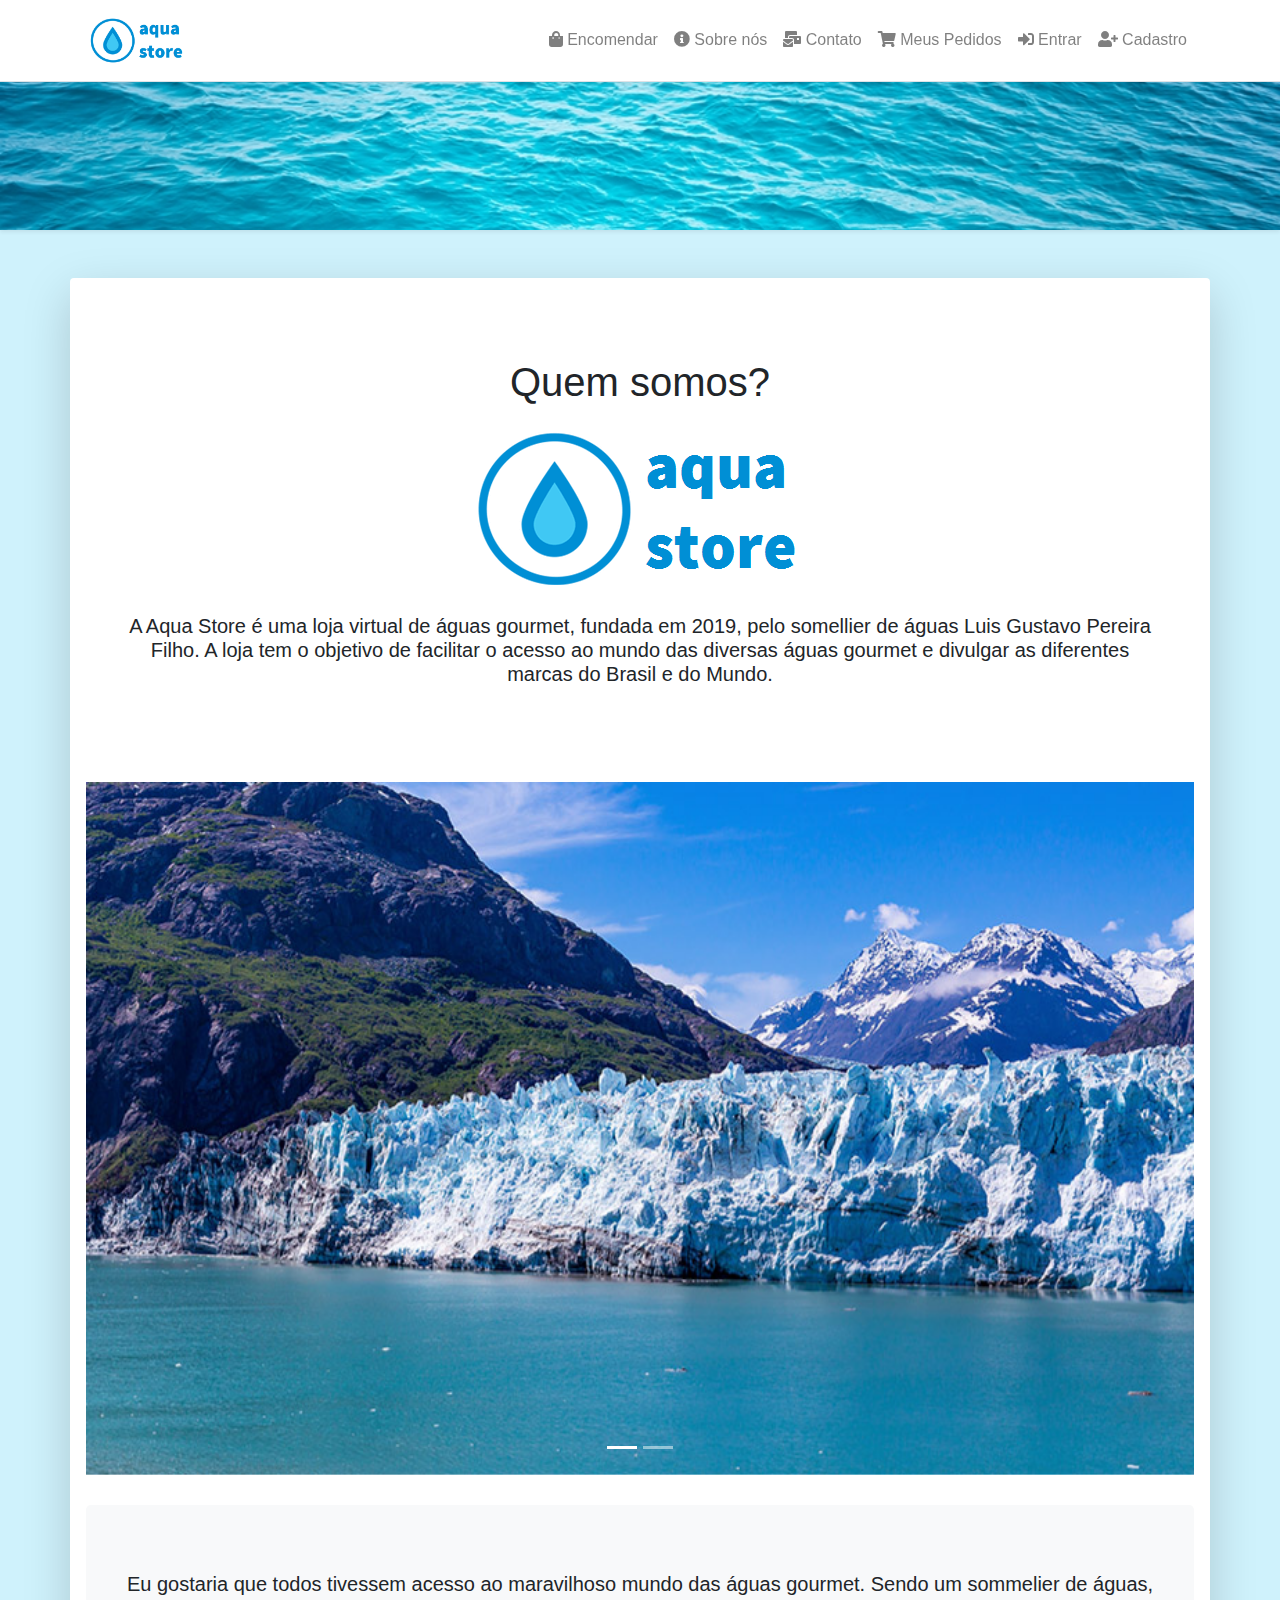
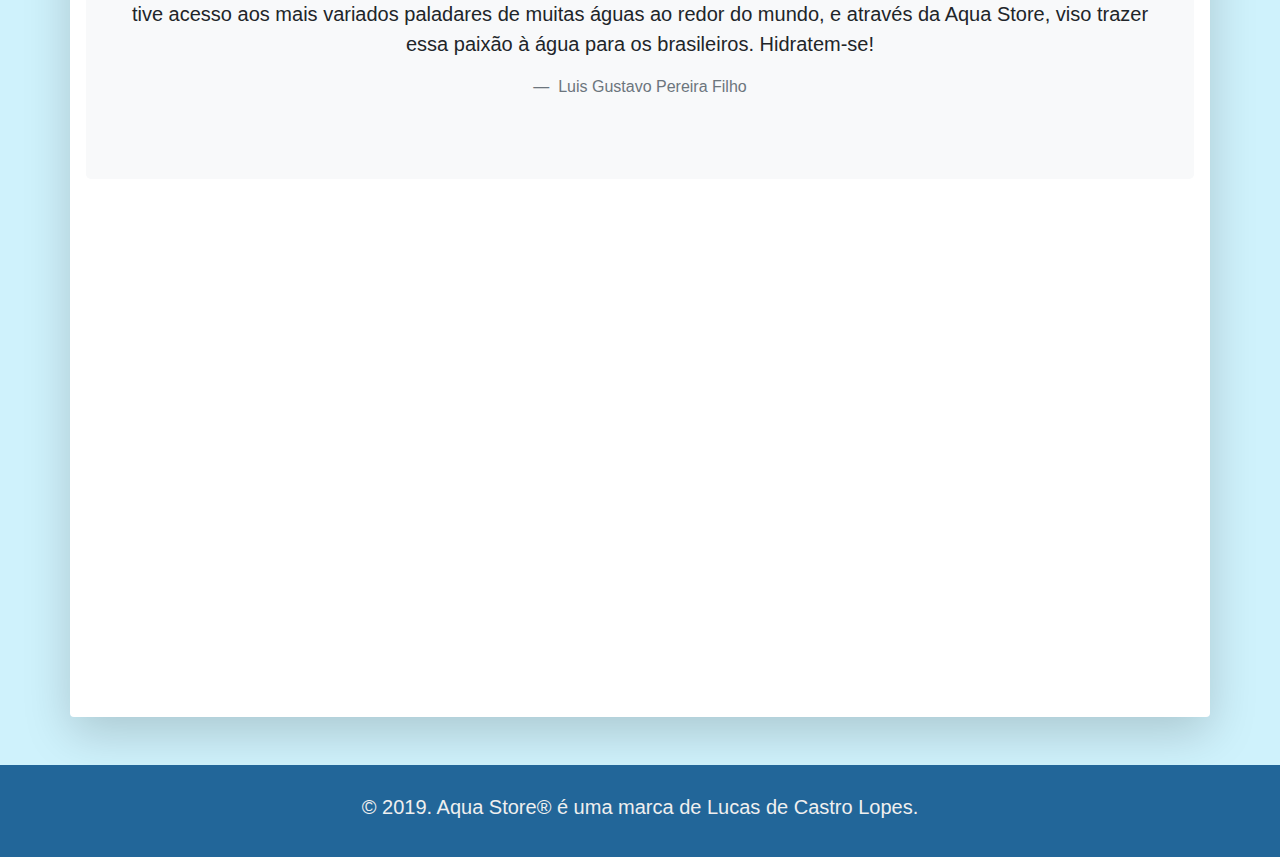
<file: sobre.old.html>
<!DOCTYPE html>
<html lang="en">

<head>
   <meta charset="UTF-8">
   <meta name="viewport" content="width=device-width, initial-scale=1, shrink-to-fit=no">
   <link href="assets/css/bootstrap.css" rel="stylesheet">
   <link href="assets/css/all.css" rel="stylesheet">
   <link href="assets/css/styles.css" rel="stylesheet">
   <title>Aqua Store</title>
</head>

<body class="bg-blue">
   <nav class="navbar navbar-light bg-white navbar-expand-lg fixed-top border-bottom shadow-sm">
      <div class="container">
         <a class="navbar-brand" href="index.html">
            <img src="assets/images/water-icon.png" style="width: 105px;" alt="Aqua Store">
         </a>
         <button type="button" class="navbar-toggler" data-toggle="collapse" data-target="#menu" aria-controls="menu" aria-expanded="false"
            aria-label="Botão de navegação">
            <span class="navbar-toggler-icon"></span>
         </button>
         <div class="collapse navbar-collapse" id="menu">

            <div class="navbar-nav ml-auto">

               <a class="nav-link nav-item" href="encomenda.html">
                  <i class="fas fa-shopping-bag"></i> Encomendar</a>
               <a class="nav-link nav-item" href="sobre.html">
                  <i class="fas fa-info-circle"></i> Sobre nós
               </a>
               <a class="nav-link nav-item" href="contato.html">
                  <i class="fas fa-mail-bulk"></i> Contato
               </a>
               <a class="nav-link nav-item" href="#pedidos">
                  <i class="fas fa-shopping-cart"></i> Meus Pedidos</a>
               <a class="nav-link nav-item" href="#janelamodal">
                  <i class="fas fa-sign-in-alt"></i> Entrar
               </a>
               <a class="nav-link nav-item" href="#janelamodal">
                  <i class="fas fa-user-plus"></i> Cadastro
               </a>  
            </div>

         </div>
      </div>
   </nav>
   <!--
   <img style="margin-top: 69px;" src="assets/images/panoramica1.jpg">
   -->
   <header style="margin-top: 30px;" class="bgimage d-none d-md-block shadow-sm p-3 mb-5"></header>

   <!-- inserir modal aqui-->
   <!-- FIM DO HEADER -->
   <div class="container bg-white rounded shadow-lg p-3 mb-5">
      <div class="jumbotron text-center mb-4 bg-white">
         <h1>Quem somos?</h1>
         <img src="assets/images/water-icon.png" alt="Logo">
         <h5 style="margin-top: 10px">A Aqua Store é uma loja virtual de águas gourmet, fundada em 2019, pelo somellier de águas Luis Gustavo Pereira
            Filho. A loja tem o objetivo de facilitar o acesso ao mundo das diversas águas gourmet e divulgar as diferentes
            marcas do Brasil e do Mundo. </h5>
      </div>
      <div id="carouselExampleIndicators" class="carousel slide" data-ride="carousel">
         <ol class="carousel-indicators">
            <li data-target="#carouselExampleIndicators" data-slide-to="0" class="active"></li>
            <li data-target="#carouselExampleIndicators" data-slide-to="1"></li>
         </ol>
         <div class="carousel-inner">
            <div class="carousel-item active">
               <img class="carousel d-block w-100" src="assets/images/carousel/fundo1.jpg" alt="First slide">
            </div>
            <div class="carousel-item">
               <img class="carousel d-block w-100" src="assets/images/carousel/fundo2.jpg" alt="Second slide">
            </div>
         </div>

      </div>
      <div style="margin-top: 30px" class="jumbotron text-center mb-4 bg-light">
         <blockquote class="blockquote">
            <p>Eu gostaria que todos tivessem acesso ao maravilhoso mundo das águas gourmet. Sendo um sommelier de águas, tive
               acesso aos mais variados paladares de muitas águas ao redor do mundo, e através da Aqua Store, viso trazer
               essa paixão à água para os brasileiros. Hidratem-se!
            </p>
            <div class="blockquote-footer">
               Luis Gustavo Pereira Filho
            </div>
         </blockquote>

      </div>
      <div class="embed-responsive embed-responsive-21by9">
         <iframe class="embed-responsive-item" src="https://www.youtube.com/embed/juf4EVFTNNE" allowfullscreen></iframe>
      </div>
      <br>
   </div>

   <footer class="footer">
      <div class="container">
         <div class="text-center">
            <h5>© 2019. Aqua Store® é uma marca de Lucas de Castro Lopes.</h5>

         </div>
      </div>
   </footer>

   <script src="assets/js/jquery-3.3.1.js"></script>
   <script src="assets/js/popper.js"></script>
   <script src="assets/js/bootstrap.js"></script>
   <script src="assets/js/script.js"></script>
</body>

</html>
</file>
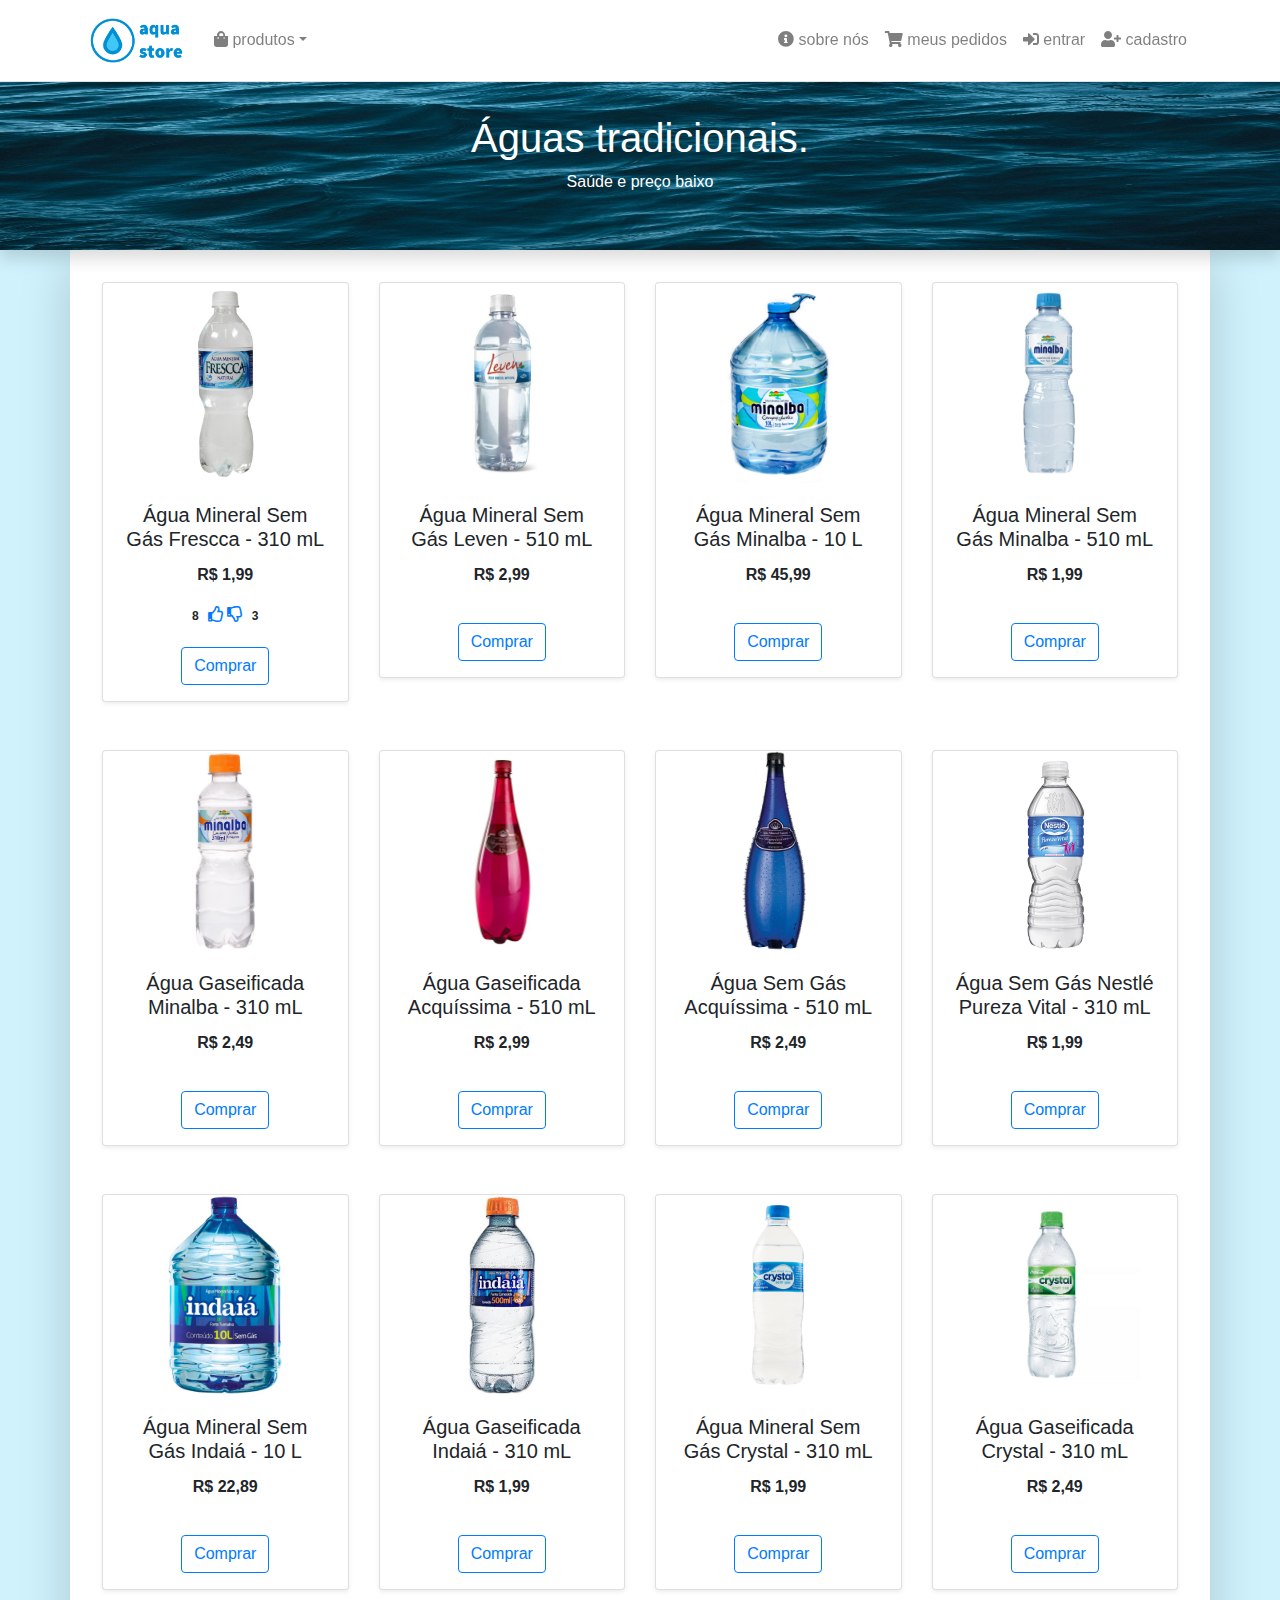
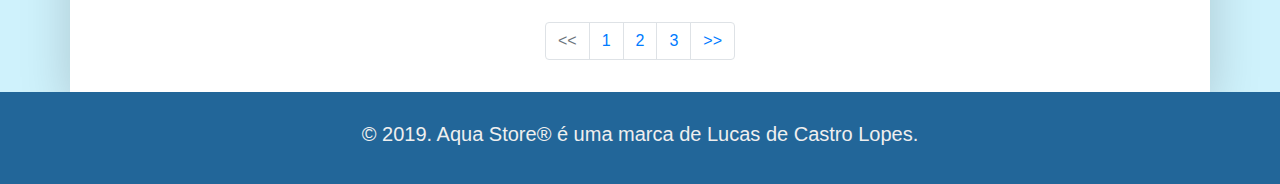
<file: tradicionais.html>
<!DOCTYPE html>
<html lang="en">

<head>
   <meta charset="UTF-8">
   <meta name="viewport" content="width=device-width, initial-scale=1, shrink-to-fit=no">
   <link href="assets/css/bootstrap.css" rel="stylesheet">
   <link href="assets/css/all.css" rel="stylesheet">
   <link href="assets/css/styles.css" rel="stylesheet">
   <title>Aqua Store</title>
</head>

<body class="bg-blue">
   <nav class="navbar navbar-light bg-white navbar-expand-lg fixed-top border-bottom shadow-sm">
      <div class="container">
         <a class="navbar-brand" href="index.html">
            <img src="assets/images/water-icon.png" style="width: 105px;" alt="Aqua Store">
         </a>
         <button type="button" class="navbar-toggler" data-toggle="collapse" data-target="#menu" aria-controls="menu"
            aria-expanded="false" aria-label="Botão de navegação">
            <span class="navbar-toggler-icon"></span>
         </button>
         <div class="collapse navbar-collapse" id="menu">

            <div class="navbar-nav mr-auto">
               <div class="dropdown">
                  <a class="nav-link nav-item dropdown-toggle" data-toggle="dropdown" href="#"><i
                        class="fas fa-shopping-bag"></i> produtos</a>

                  <div class="dropdown-menu">
                     <a class="dropdown-item" href="tradicionais.html">águas tradicionais</a>
                     <a class="dropdown-item" href="gourmet.html">águas gourmet</a>
                     <a class="dropdown-item" href="outros.html">utilidades e outros</a>
                  </div>
               </div>
            </div>

            <div class="navbar-nav ml-auto">

               <a class="nav-link nav-item" href="sobre.html">
                  <i class="fas fa-info-circle"></i> sobre nós
               </a>
               <a class="nav-link nav-item" href="#pedidos">
                  <i class="fas fa-shopping-cart"></i> meus pedidos</a>
               <a class="nav-link nav-item" href="#janelamodal">
                  <i class="fas fa-sign-in-alt"></i> entrar
               </a>
               <a class="nav-link nav-item" href="cadastro.html">
                  <i class="fas fa-user-plus"></i> cadastro
               </a>
            </div>

         </div>
      </div>
   </nav>
   <!--
   <img style="margin-top: 69px;" src="assets/images/panoramica1.jpg">
   -->


   <!-- inserir modal aqui-->
   <!-- FIM DO HEADER -->

   <div id="carouselExampleIndicators" class="carousel slide" data-ride="carousel">
      <div class="carousel-inner shadow">
         <div class="carousel-item active">
            <img class="carousel-inner-page d-block w-100" src="assets/images/wave.jpg" alt="First slide">
            <div class="carousel-caption carousel-inner-text d-none d-md-block">
               <h1>Águas tradicionais.</h1>
               <p>Saúde e preço baixo</p>
            </div>
         </div>
      </div>

   </div>

   <div class="container bg-white shadow-lg p-3">
      <div class="row mb-6 p-3">
         <div class="col-lg-3 col-md-6 col-sm-6">
            <div class="card mb-3 shadow-sm" style="align-items: center">

               <img class="water-product" src="assets/images/produtos/tradicionais/frescca.jpg" alt="Frescca">

               <div class="card-body">
                  <h5 class="card-title text-center">Água Mineral Sem Gás Frescca - 310 mL</h5>
                  <p class="text-center font-weight-bolder">R$ 1,99</p>

                  <div class="like-dislike" style="text-align: center">
                     <span id="like" data-like="8"></span>
                     <a href="#" style="text-decoration: none;" onclick="return false">
                        <i id="like-button" class="far fa-thumbs-up"></i>
                     </a>
                     <a href="#" style="text-decoration: none;" onclick="return false">
                        <i id="dislike-button" class="far fa-thumbs-down"></i>
                     </a>
                     <span id="dislike" data-dislike="3"></span>
                  </div>
                  
               </div>
               <button type="button" class="btn btn-outline-primary mb-3">Comprar</button>
            </div>
         </div>
         <div class="col-lg-3 col-md-6 col-sm-6">
            <div class="card mb-3 shadow-sm" style="align-items: center">
               <img class="water-product" src="assets/images/produtos/tradicionais/leven.jpg" alt="Leven">
               <div class="card-body">
                  <h5 class="card-title text-center">Água Mineral Sem Gás Leven - 510 mL</h5>
                  <p class="text-center font-weight-bolder">R$ 2,99</p>
               </div>

               <button type="button" class="btn btn-outline-primary mb-3">Comprar</button>
            </div>
         </div>
         <div class="col-lg-3 col-md-6 col-sm-6">
            <div class="card mb-3 shadow-sm" style="align-items: center">
               <img class="water-product" src="assets/images/produtos/tradicionais/minalba10.jpg" alt="Minalba 10 L">
               <div class="card-body">
                  <h5 class="card-title text-center">Água Mineral Sem Gás Minalba - 10 L</h5>
                  <p class="text-center font-weight-bolder">R$ 45,99</p>
               </div>
               <button type="button" class="btn btn-outline-primary mb-3">Comprar</button>
            </div>
         </div>
         <div class="col-lg-3 col-md-6 col-sm-6">
            <div class="card mb-3 shadow-sm" style="align-items: center">
               <img class="water-product" src="assets/images/produtos/tradicionais/minalbasgas.jpg"
                  alt="Minalba Sem Gás">
               <div class="card-body">
                  <h5 class="card-title text-center">Água Mineral Sem Gás Minalba - 510 mL</h5>
                  <p class="text-center font-weight-bolder">R$ 1,99</p>
               </div>
               <button type="button" class="btn btn-outline-primary mb-3">Comprar</button>
            </div>
         </div>
      </div>
      <div class="row mb-6 p-3">
         <div class="col-lg-3 col-md-6 col-sm-6">
            <div class="card mb-3 shadow-sm" style="align-items: center">

               <img class="water-product" src="assets/images/produtos/tradicionais/minalbagas.jpg"
                  alt="Minalba Com Gás">

               <div class="card-body">
                  <h5 class="card-title text-center">Água Gaseificada Minalba - 310 mL</h5>
                  <p class="text-center font-weight-bolder">R$ 2,49</p>
               </div>
               <button type="button" class="btn btn-outline-primary mb-3">Comprar</button>
            </div>
         </div>
         <div class="col-lg-3 col-md-6 col-sm-6">
            <div class="card mb-3 shadow-sm" style="align-items: center">
               <img class="water-product" src="assets/images/produtos/tradicionais/acquissimagas.jpg"
                  alt="Acquíssima com Gás">
               <div class="card-body">
                  <h5 class="card-title text-center">Água Gaseificada Acquíssima - 510 mL</h5>
                  <p class="text-center font-weight-bolder">R$ 2,99</p>
               </div>

               <button type="button" class="btn btn-outline-primary mb-3">Comprar</button>
            </div>
         </div>
         <div class="col-lg-3 col-md-6 col-sm-6">
            <div class="card mb-3 shadow-sm" style="align-items: center">
               <img class="water-product" src="assets/images/produtos/tradicionais/acquissimasgas.jpg"
                  alt="Acquíssima sem Gás">
               <div class="card-body">
                  <h5 class="card-title text-center">Água Sem Gás Acquíssima - 510 mL</h5>
                  <p class="text-center font-weight-bolder">R$ 2,49</p>
               </div>
               <button type="button" class="btn btn-outline-primary mb-3">Comprar</button>
            </div>
         </div>
         <div class="col-lg-3 col-md-6 col-sm-6">
            <div class="card mb-3 shadow-sm" style="align-items: center">
               <img class="water-product" src="assets/images/produtos/tradicionais/purezavital.jpg" alt="Pureza Vital">
               <div class="card-body">
                  <h5 class="card-title text-center">Água Sem Gás Nestlé Pureza Vital - 310 mL</h5>
                  <p class="text-center font-weight-bolder">R$ 1,99</p>
               </div>
               <button type="button" class="btn btn-outline-primary mb-3">Comprar</button>
            </div>
         </div>
      </div>
      <div class="row mb-6 p-3">
         <div class="col-lg-3 col-md-6 col-sm-6">
            <div class="card mb-3 shadow-sm" style="align-items: center">

               <img class="water-product" src="assets/images/produtos/tradicionais/indaia10.jpg" alt="Indaiá 10 L">

               <div class="card-body">
                  <h5 class="card-title text-center">Água Mineral Sem Gás Indaiá - 10 L</h5>
                  <p class="text-center font-weight-bolder">R$ 22,89</p>
               </div>
               <button type="button" class="btn btn-outline-primary mb-3">Comprar</button>
            </div>
         </div>
         <div class="col-lg-3 col-md-6 col-sm-6">
            <div class="card mb-3 shadow-sm" style="align-items: center">
               <img class="water-product" src="assets/images/produtos/tradicionais/indaiagas.jpg" alt="Indaiá com Gás">
               <div class="card-body">
                  <h5 class="card-title text-center">Água Gaseificada Indaiá - 310 mL</h5>
                  <p class="text-center font-weight-bolder">R$ 1,99</p>
               </div>

               <button type="button" class="btn btn-outline-primary mb-3">Comprar</button>
            </div>
         </div>
         <div class="col-lg-3 col-md-6 col-sm-6">
            <div class="card mb-3 shadow-sm" style="align-items: center">
               <img class="water-product" src="assets/images/produtos/tradicionais/crystalsgas.png"
                  alt="Crystal sem Gás">
               <div class="card-body">
                  <h5 class="card-title text-center">Água Mineral Sem Gás Crystal - 310 mL</h5>
                  <p class="text-center font-weight-bolder">R$ 1,99</p>
               </div>
               <button type="button" class="btn btn-outline-primary mb-3">Comprar</button>
            </div>
         </div>
         <div class="col-lg-3 col-md-6 col-sm-6">
            <div class="card mb-3 shadow-sm" style="align-items: center">
               <img class="water-product" src="assets/images/produtos/tradicionais/crystalgas.jpg"
                  alt="Crystal com Gás">
               <div class="card-body">
                  <h5 class="card-title text-center">Água Gaseificada Crystal - 310 mL</h5>
                  <p class="text-center font-weight-bolder">R$ 2,49</p>
               </div>
               <button type="button" class="btn btn-outline-primary mb-3">Comprar</button>
            </div>
         </div>
      </div>

      <nav aria-label="Page navigation example">
         <ul class="pagination justify-content-center">
            <li class="page-item disabled">
               <a class="page-link" href="#" tabindex="-1">
                  <<</a> </li> <li class="page-item"><a class="page-link" href="#">1</a></li>
            <li class="page-item"><a class="page-link" href="#">2</a></li>
            <li class="page-item"><a class="page-link" href="#">3</a></li>
            <li class="page-item">
               <a class="page-link" href="#">>></a>
            </li>
         </ul>
      </nav>

   </div>
   <footer class="footer">
      <div class="container">
         <div class="text-center">
            <h5>© 2019. Aqua Store® é uma marca de Lucas de Castro Lopes.</h5>

         </div>
      </div>
   </footer>

   <script src="assets/js/jquery-3.3.1.js"></script>
   <script src="assets/js/popper.js"></script>
   <script src="assets/js/bootstrap.js"></script>
   <script src="assets/js/script.js"></script>
   <script src="assets/js/like-dislike.js"></script>
</body>

</html>
</file>
<file: assets/css/all.css>
.fa,
.fas,
.far,
.fal,
.fab {
  -moz-osx-font-smoothing: grayscale;
  -webkit-font-smoothing: antialiased;
  display: inline-block;
  font-style: normal;
  font-variant: normal;
  text-rendering: auto;
  line-height: 1; }

.fa-lg {
  font-size: 1.33333em;
  line-height: 0.75em;
  vertical-align: -.0667em; }

.fa-xs {
  font-size: .75em; }

.fa-sm {
  font-size: .875em; }

.fa-1x {
  font-size: 1em; }

.fa-2x {
  font-size: 2em; }

.fa-3x {
  font-size: 3em; }

.fa-4x {
  font-size: 4em; }

.fa-5x {
  font-size: 5em; }

.fa-6x {
  font-size: 6em; }

.fa-7x {
  font-size: 7em; }

.fa-8x {
  font-size: 8em; }

.fa-9x {
  font-size: 9em; }

.fa-10x {
  font-size: 10em; }

.fa-fw {
  text-align: center;
  width: 1.25em; }

.fa-ul {
  list-style-type: none;
  margin-left: 2.5em;
  padding-left: 0; }
  .fa-ul > li {
    position: relative; }

.fa-li {
  left: -2em;
  position: absolute;
  text-align: center;
  width: 2em;
  line-height: inherit; }

.fa-border {
  border: solid 0.08em #eee;
  border-radius: .1em;
  padding: .2em .25em .15em; }

.fa-pull-left {
  float: left; }

.fa-pull-right {
  float: right; }

.fa.fa-pull-left,
.fas.fa-pull-left,
.far.fa-pull-left,
.fal.fa-pull-left,
.fab.fa-pull-left {
  margin-right: .3em; }

.fa.fa-pull-right,
.fas.fa-pull-right,
.far.fa-pull-right,
.fal.fa-pull-right,
.fab.fa-pull-right {
  margin-left: .3em; }

.fa-spin {
  -webkit-animation: fa-spin 2s infinite linear;
          animation: fa-spin 2s infinite linear; }

.fa-pulse {
  -webkit-animation: fa-spin 1s infinite steps(8);
          animation: fa-spin 1s infinite steps(8); }

@-webkit-keyframes fa-spin {
  0% {
    -webkit-transform: rotate(0deg);
            transform: rotate(0deg); }
  100% {
    -webkit-transform: rotate(360deg);
            transform: rotate(360deg); } }

@keyframes fa-spin {
  0% {
    -webkit-transform: rotate(0deg);
            transform: rotate(0deg); }
  100% {
    -webkit-transform: rotate(360deg);
            transform: rotate(360deg); } }

.fa-rotate-90 {
  -ms-filter: "progid:DXImageTransform.Microsoft.BasicImage(rotation=1)";
  -webkit-transform: rotate(90deg);
          transform: rotate(90deg); }

.fa-rotate-180 {
  -ms-filter: "progid:DXImageTransform.Microsoft.BasicImage(rotation=2)";
  -webkit-transform: rotate(180deg);
          transform: rotate(180deg); }

.fa-rotate-270 {
  -ms-filter: "progid:DXImageTransform.Microsoft.BasicImage(rotation=3)";
  -webkit-transform: rotate(270deg);
          transform: rotate(270deg); }

.fa-flip-horizontal {
  -ms-filter: "progid:DXImageTransform.Microsoft.BasicImage(rotation=0, mirror=1)";
  -webkit-transform: scale(-1, 1);
          transform: scale(-1, 1); }

.fa-flip-vertical {
  -ms-filter: "progid:DXImageTransform.Microsoft.BasicImage(rotation=2, mirror=1)";
  -webkit-transform: scale(1, -1);
          transform: scale(1, -1); }

.fa-flip-both, .fa-flip-horizontal.fa-flip-vertical {
  -ms-filter: "progid:DXImageTransform.Microsoft.BasicImage(rotation=2, mirror=1)";
  -webkit-transform: scale(-1, -1);
          transform: scale(-1, -1); }

:root .fa-rotate-90,
:root .fa-rotate-180,
:root .fa-rotate-270,
:root .fa-flip-horizontal,
:root .fa-flip-vertical,
:root .fa-flip-both {
  -webkit-filter: none;
          filter: none; }

.fa-stack {
  display: inline-block;
  height: 2em;
  line-height: 2em;
  position: relative;
  vertical-align: middle;
  width: 2.5em; }

.fa-stack-1x,
.fa-stack-2x {
  left: 0;
  position: absolute;
  text-align: center;
  width: 100%; }

.fa-stack-1x {
  line-height: inherit; }

.fa-stack-2x {
  font-size: 2em; }

.fa-inverse {
  color: #fff; }

/* Font Awesome uses the Unicode Private Use Area (PUA) to ensure screen
readers do not read off random characters that represent icons */
.fa-500px:before {
  content: "\f26e"; }

.fa-accessible-icon:before {
  content: "\f368"; }

.fa-accusoft:before {
  content: "\f369"; }

.fa-acquisitions-incorporated:before {
  content: "\f6af"; }

.fa-ad:before {
  content: "\f641"; }

.fa-address-book:before {
  content: "\f2b9"; }

.fa-address-card:before {
  content: "\f2bb"; }

.fa-adjust:before {
  content: "\f042"; }

.fa-adn:before {
  content: "\f170"; }

.fa-adobe:before {
  content: "\f778"; }

.fa-adversal:before {
  content: "\f36a"; }

.fa-affiliatetheme:before {
  content: "\f36b"; }

.fa-air-freshener:before {
  content: "\f5d0"; }

.fa-algolia:before {
  content: "\f36c"; }

.fa-align-center:before {
  content: "\f037"; }

.fa-align-justify:before {
  content: "\f039"; }

.fa-align-left:before {
  content: "\f036"; }

.fa-align-right:before {
  content: "\f038"; }

.fa-alipay:before {
  content: "\f642"; }

.fa-allergies:before {
  content: "\f461"; }

.fa-amazon:before {
  content: "\f270"; }

.fa-amazon-pay:before {
  content: "\f42c"; }

.fa-ambulance:before {
  content: "\f0f9"; }

.fa-american-sign-language-interpreting:before {
  content: "\f2a3"; }

.fa-amilia:before {
  content: "\f36d"; }

.fa-anchor:before {
  content: "\f13d"; }

.fa-android:before {
  content: "\f17b"; }

.fa-angellist:before {
  content: "\f209"; }

.fa-angle-double-down:before {
  content: "\f103"; }

.fa-angle-double-left:before {
  content: "\f100"; }

.fa-angle-double-right:before {
  content: "\f101"; }

.fa-angle-double-up:before {
  content: "\f102"; }

.fa-angle-down:before {
  content: "\f107"; }

.fa-angle-left:before {
  content: "\f104"; }

.fa-angle-right:before {
  content: "\f105"; }

.fa-angle-up:before {
  content: "\f106"; }

.fa-angry:before {
  content: "\f556"; }

.fa-angrycreative:before {
  content: "\f36e"; }

.fa-angular:before {
  content: "\f420"; }

.fa-ankh:before {
  content: "\f644"; }

.fa-app-store:before {
  content: "\f36f"; }

.fa-app-store-ios:before {
  content: "\f370"; }

.fa-apper:before {
  content: "\f371"; }

.fa-apple:before {
  content: "\f179"; }

.fa-apple-alt:before {
  content: "\f5d1"; }

.fa-apple-pay:before {
  content: "\f415"; }

.fa-archive:before {
  content: "\f187"; }

.fa-archway:before {
  content: "\f557"; }

.fa-arrow-alt-circle-down:before {
  content: "\f358"; }

.fa-arrow-alt-circle-left:before {
  content: "\f359"; }

.fa-arrow-alt-circle-right:before {
  content: "\f35a"; }

.fa-arrow-alt-circle-up:before {
  content: "\f35b"; }

.fa-arrow-circle-down:before {
  content: "\f0ab"; }

.fa-arrow-circle-left:before {
  content: "\f0a8"; }

.fa-arrow-circle-right:before {
  content: "\f0a9"; }

.fa-arrow-circle-up:before {
  content: "\f0aa"; }

.fa-arrow-down:before {
  content: "\f063"; }

.fa-arrow-left:before {
  content: "\f060"; }

.fa-arrow-right:before {
  content: "\f061"; }

.fa-arrow-up:before {
  content: "\f062"; }

.fa-arrows-alt:before {
  content: "\f0b2"; }

.fa-arrows-alt-h:before {
  content: "\f337"; }

.fa-arrows-alt-v:before {
  content: "\f338"; }

.fa-artstation:before {
  content: "\f77a"; }

.fa-assistive-listening-systems:before {
  content: "\f2a2"; }

.fa-asterisk:before {
  content: "\f069"; }

.fa-asymmetrik:before {
  content: "\f372"; }

.fa-at:before {
  content: "\f1fa"; }

.fa-atlas:before {
  content: "\f558"; }

.fa-atlassian:before {
  content: "\f77b"; }

.fa-atom:before {
  content: "\f5d2"; }

.fa-audible:before {
  content: "\f373"; }

.fa-audio-description:before {
  content: "\f29e"; }

.fa-autoprefixer:before {
  content: "\f41c"; }

.fa-avianex:before {
  content: "\f374"; }

.fa-aviato:before {
  content: "\f421"; }

.fa-award:before {
  content: "\f559"; }

.fa-aws:before {
  content: "\f375"; }

.fa-baby:before {
  content: "\f77c"; }

.fa-baby-carriage:before {
  content: "\f77d"; }

.fa-backspace:before {
  content: "\f55a"; }

.fa-backward:before {
  content: "\f04a"; }

.fa-bacon:before {
  content: "\f7e5"; }

.fa-balance-scale:before {
  content: "\f24e"; }

.fa-ban:before {
  content: "\f05e"; }

.fa-band-aid:before {
  content: "\f462"; }

.fa-bandcamp:before {
  content: "\f2d5"; }

.fa-barcode:before {
  content: "\f02a"; }

.fa-bars:before {
  content: "\f0c9"; }

.fa-baseball-ball:before {
  content: "\f433"; }

.fa-basketball-ball:before {
  content: "\f434"; }

.fa-bath:before {
  content: "\f2cd"; }

.fa-battery-empty:before {
  content: "\f244"; }

.fa-battery-full:before {
  content: "\f240"; }

.fa-battery-half:before {
  content: "\f242"; }

.fa-battery-quarter:before {
  content: "\f243"; }

.fa-battery-three-quarters:before {
  content: "\f241"; }

.fa-bed:before {
  content: "\f236"; }

.fa-beer:before {
  content: "\f0fc"; }

.fa-behance:before {
  content: "\f1b4"; }

.fa-behance-square:before {
  content: "\f1b5"; }

.fa-bell:before {
  content: "\f0f3"; }

.fa-bell-slash:before {
  content: "\f1f6"; }

.fa-bezier-curve:before {
  content: "\f55b"; }

.fa-bible:before {
  content: "\f647"; }

.fa-bicycle:before {
  content: "\f206"; }

.fa-bimobject:before {
  content: "\f378"; }

.fa-binoculars:before {
  content: "\f1e5"; }

.fa-biohazard:before {
  content: "\f780"; }

.fa-birthday-cake:before {
  content: "\f1fd"; }

.fa-bitbucket:before {
  content: "\f171"; }

.fa-bitcoin:before {
  content: "\f379"; }

.fa-bity:before {
  content: "\f37a"; }

.fa-black-tie:before {
  content: "\f27e"; }

.fa-blackberry:before {
  content: "\f37b"; }

.fa-blender:before {
  content: "\f517"; }

.fa-blender-phone:before {
  content: "\f6b6"; }

.fa-blind:before {
  content: "\f29d"; }

.fa-blog:before {
  content: "\f781"; }

.fa-blogger:before {
  content: "\f37c"; }

.fa-blogger-b:before {
  content: "\f37d"; }

.fa-bluetooth:before {
  content: "\f293"; }

.fa-bluetooth-b:before {
  content: "\f294"; }

.fa-bold:before {
  content: "\f032"; }

.fa-bolt:before {
  content: "\f0e7"; }

.fa-bomb:before {
  content: "\f1e2"; }

.fa-bone:before {
  content: "\f5d7"; }

.fa-bong:before {
  content: "\f55c"; }

.fa-book:before {
  content: "\f02d"; }

.fa-book-dead:before {
  content: "\f6b7"; }

.fa-book-medical:before {
  content: "\f7e6"; }

.fa-book-open:before {
  content: "\f518"; }

.fa-book-reader:before {
  content: "\f5da"; }

.fa-bookmark:before {
  content: "\f02e"; }

.fa-bowling-ball:before {
  content: "\f436"; }

.fa-box:before {
  content: "\f466"; }

.fa-box-open:before {
  content: "\f49e"; }

.fa-boxes:before {
  content: "\f468"; }

.fa-braille:before {
  content: "\f2a1"; }

.fa-brain:before {
  content: "\f5dc"; }

.fa-bread-slice:before {
  content: "\f7ec"; }

.fa-briefcase:before {
  content: "\f0b1"; }

.fa-briefcase-medical:before {
  content: "\f469"; }

.fa-broadcast-tower:before {
  content: "\f519"; }

.fa-broom:before {
  content: "\f51a"; }

.fa-brush:before {
  content: "\f55d"; }

.fa-btc:before {
  content: "\f15a"; }

.fa-bug:before {
  content: "\f188"; }

.fa-building:before {
  content: "\f1ad"; }

.fa-bullhorn:before {
  content: "\f0a1"; }

.fa-bullseye:before {
  content: "\f140"; }

.fa-burn:before {
  content: "\f46a"; }

.fa-buromobelexperte:before {
  content: "\f37f"; }

.fa-bus:before {
  content: "\f207"; }

.fa-bus-alt:before {
  content: "\f55e"; }

.fa-business-time:before {
  content: "\f64a"; }

.fa-buysellads:before {
  content: "\f20d"; }

.fa-calculator:before {
  content: "\f1ec"; }

.fa-calendar:before {
  content: "\f133"; }

.fa-calendar-alt:before {
  content: "\f073"; }

.fa-calendar-check:before {
  content: "\f274"; }

.fa-calendar-day:before {
  content: "\f783"; }

.fa-calendar-minus:before {
  content: "\f272"; }

.fa-calendar-plus:before {
  content: "\f271"; }

.fa-calendar-times:before {
  content: "\f273"; }

.fa-calendar-week:before {
  content: "\f784"; }

.fa-camera:before {
  content: "\f030"; }

.fa-camera-retro:before {
  content: "\f083"; }

.fa-campground:before {
  content: "\f6bb"; }

.fa-canadian-maple-leaf:before {
  content: "\f785"; }

.fa-candy-cane:before {
  content: "\f786"; }

.fa-cannabis:before {
  content: "\f55f"; }

.fa-capsules:before {
  content: "\f46b"; }

.fa-car:before {
  content: "\f1b9"; }

.fa-car-alt:before {
  content: "\f5de"; }

.fa-car-battery:before {
  content: "\f5df"; }

.fa-car-crash:before {
  content: "\f5e1"; }

.fa-car-side:before {
  content: "\f5e4"; }

.fa-caret-down:before {
  content: "\f0d7"; }

.fa-caret-left:before {
  content: "\f0d9"; }

.fa-caret-right:before {
  content: "\f0da"; }

.fa-caret-square-down:before {
  content: "\f150"; }

.fa-caret-square-left:before {
  content: "\f191"; }

.fa-caret-square-right:before {
  content: "\f152"; }

.fa-caret-square-up:before {
  content: "\f151"; }

.fa-caret-up:before {
  content: "\f0d8"; }

.fa-carrot:before {
  content: "\f787"; }

.fa-cart-arrow-down:before {
  content: "\f218"; }

.fa-cart-plus:before {
  content: "\f217"; }

.fa-cash-register:before {
  content: "\f788"; }

.fa-cat:before {
  content: "\f6be"; }

.fa-cc-amazon-pay:before {
  content: "\f42d"; }

.fa-cc-amex:before {
  content: "\f1f3"; }

.fa-cc-apple-pay:before {
  content: "\f416"; }

.fa-cc-diners-club:before {
  content: "\f24c"; }

.fa-cc-discover:before {
  content: "\f1f2"; }

.fa-cc-jcb:before {
  content: "\f24b"; }

.fa-cc-mastercard:before {
  content: "\f1f1"; }

.fa-cc-paypal:before {
  content: "\f1f4"; }

.fa-cc-stripe:before {
  content: "\f1f5"; }

.fa-cc-visa:before {
  content: "\f1f0"; }

.fa-centercode:before {
  content: "\f380"; }

.fa-centos:before {
  content: "\f789"; }

.fa-certificate:before {
  content: "\f0a3"; }

.fa-chair:before {
  content: "\f6c0"; }

.fa-chalkboard:before {
  content: "\f51b"; }

.fa-chalkboard-teacher:before {
  content: "\f51c"; }

.fa-charging-station:before {
  content: "\f5e7"; }

.fa-chart-area:before {
  content: "\f1fe"; }

.fa-chart-bar:before {
  content: "\f080"; }

.fa-chart-line:before {
  content: "\f201"; }

.fa-chart-pie:before {
  content: "\f200"; }

.fa-check:before {
  content: "\f00c"; }

.fa-check-circle:before {
  content: "\f058"; }

.fa-check-double:before {
  content: "\f560"; }

.fa-check-square:before {
  content: "\f14a"; }

.fa-cheese:before {
  content: "\f7ef"; }

.fa-chess:before {
  content: "\f439"; }

.fa-chess-bishop:before {
  content: "\f43a"; }

.fa-chess-board:before {
  content: "\f43c"; }

.fa-chess-king:before {
  content: "\f43f"; }

.fa-chess-knight:before {
  content: "\f441"; }

.fa-chess-pawn:before {
  content: "\f443"; }

.fa-chess-queen:before {
  content: "\f445"; }

.fa-chess-rook:before {
  content: "\f447"; }

.fa-chevron-circle-down:before {
  content: "\f13a"; }

.fa-chevron-circle-left:before {
  content: "\f137"; }

.fa-chevron-circle-right:before {
  content: "\f138"; }

.fa-chevron-circle-up:before {
  content: "\f139"; }

.fa-chevron-down:before {
  content: "\f078"; }

.fa-chevron-left:before {
  content: "\f053"; }

.fa-chevron-right:before {
  content: "\f054"; }

.fa-chevron-up:before {
  content: "\f077"; }

.fa-child:before {
  content: "\f1ae"; }

.fa-chrome:before {
  content: "\f268"; }

.fa-church:before {
  content: "\f51d"; }

.fa-circle:before {
  content: "\f111"; }

.fa-circle-notch:before {
  content: "\f1ce"; }

.fa-city:before {
  content: "\f64f"; }

.fa-clinic-medical:before {
  content: "\f7f2"; }

.fa-clipboard:before {
  content: "\f328"; }

.fa-clipboard-check:before {
  content: "\f46c"; }

.fa-clipboard-list:before {
  content: "\f46d"; }

.fa-clock:before {
  content: "\f017"; }

.fa-clone:before {
  content: "\f24d"; }

.fa-closed-captioning:before {
  content: "\f20a"; }

.fa-cloud:before {
  content: "\f0c2"; }

.fa-cloud-download-alt:before {
  content: "\f381"; }

.fa-cloud-meatball:before {
  content: "\f73b"; }

.fa-cloud-moon:before {
  content: "\f6c3"; }

.fa-cloud-moon-rain:before {
  content: "\f73c"; }

.fa-cloud-rain:before {
  content: "\f73d"; }

.fa-cloud-showers-heavy:before {
  content: "\f740"; }

.fa-cloud-sun:before {
  content: "\f6c4"; }

.fa-cloud-sun-rain:before {
  content: "\f743"; }

.fa-cloud-upload-alt:before {
  content: "\f382"; }

.fa-cloudscale:before {
  content: "\f383"; }

.fa-cloudsmith:before {
  content: "\f384"; }

.fa-cloudversify:before {
  content: "\f385"; }

.fa-cocktail:before {
  content: "\f561"; }

.fa-code:before {
  content: "\f121"; }

.fa-code-branch:before {
  content: "\f126"; }

.fa-codepen:before {
  content: "\f1cb"; }

.fa-codiepie:before {
  content: "\f284"; }

.fa-coffee:before {
  content: "\f0f4"; }

.fa-cog:before {
  content: "\f013"; }

.fa-cogs:before {
  content: "\f085"; }

.fa-coins:before {
  content: "\f51e"; }

.fa-columns:before {
  content: "\f0db"; }

.fa-comment:before {
  content: "\f075"; }

.fa-comment-alt:before {
  content: "\f27a"; }

.fa-comment-dollar:before {
  content: "\f651"; }

.fa-comment-dots:before {
  content: "\f4ad"; }

.fa-comment-medical:before {
  content: "\f7f5"; }

.fa-comment-slash:before {
  content: "\f4b3"; }

.fa-comments:before {
  content: "\f086"; }

.fa-comments-dollar:before {
  content: "\f653"; }

.fa-compact-disc:before {
  content: "\f51f"; }

.fa-compass:before {
  content: "\f14e"; }

.fa-compress:before {
  content: "\f066"; }

.fa-compress-arrows-alt:before {
  content: "\f78c"; }

.fa-concierge-bell:before {
  content: "\f562"; }

.fa-confluence:before {
  content: "\f78d"; }

.fa-connectdevelop:before {
  content: "\f20e"; }

.fa-contao:before {
  content: "\f26d"; }

.fa-cookie:before {
  content: "\f563"; }

.fa-cookie-bite:before {
  content: "\f564"; }

.fa-copy:before {
  content: "\f0c5"; }

.fa-copyright:before {
  content: "\f1f9"; }

.fa-couch:before {
  content: "\f4b8"; }

.fa-cpanel:before {
  content: "\f388"; }

.fa-creative-commons:before {
  content: "\f25e"; }

.fa-creative-commons-by:before {
  content: "\f4e7"; }

.fa-creative-commons-nc:before {
  content: "\f4e8"; }

.fa-creative-commons-nc-eu:before {
  content: "\f4e9"; }

.fa-creative-commons-nc-jp:before {
  content: "\f4ea"; }

.fa-creative-commons-nd:before {
  content: "\f4eb"; }

.fa-creative-commons-pd:before {
  content: "\f4ec"; }

.fa-creative-commons-pd-alt:before {
  content: "\f4ed"; }

.fa-creative-commons-remix:before {
  content: "\f4ee"; }

.fa-creative-commons-sa:before {
  content: "\f4ef"; }

.fa-creative-commons-sampling:before {
  content: "\f4f0"; }

.fa-creative-commons-sampling-plus:before {
  content: "\f4f1"; }

.fa-creative-commons-share:before {
  content: "\f4f2"; }

.fa-creative-commons-zero:before {
  content: "\f4f3"; }

.fa-credit-card:before {
  content: "\f09d"; }

.fa-critical-role:before {
  content: "\f6c9"; }

.fa-crop:before {
  content: "\f125"; }

.fa-crop-alt:before {
  content: "\f565"; }

.fa-cross:before {
  content: "\f654"; }

.fa-crosshairs:before {
  content: "\f05b"; }

.fa-crow:before {
  content: "\f520"; }

.fa-crown:before {
  content: "\f521"; }

.fa-crutch:before {
  content: "\f7f7"; }

.fa-css3:before {
  content: "\f13c"; }

.fa-css3-alt:before {
  content: "\f38b"; }

.fa-cube:before {
  content: "\f1b2"; }

.fa-cubes:before {
  content: "\f1b3"; }

.fa-cut:before {
  content: "\f0c4"; }

.fa-cuttlefish:before {
  content: "\f38c"; }

.fa-d-and-d:before {
  content: "\f38d"; }

.fa-d-and-d-beyond:before {
  content: "\f6ca"; }

.fa-dashcube:before {
  content: "\f210"; }

.fa-database:before {
  content: "\f1c0"; }

.fa-deaf:before {
  content: "\f2a4"; }

.fa-delicious:before {
  content: "\f1a5"; }

.fa-democrat:before {
  content: "\f747"; }

.fa-deploydog:before {
  content: "\f38e"; }

.fa-deskpro:before {
  content: "\f38f"; }

.fa-desktop:before {
  content: "\f108"; }

.fa-dev:before {
  content: "\f6cc"; }

.fa-deviantart:before {
  content: "\f1bd"; }

.fa-dharmachakra:before {
  content: "\f655"; }

.fa-dhl:before {
  content: "\f790"; }

.fa-diagnoses:before {
  content: "\f470"; }

.fa-diaspora:before {
  content: "\f791"; }

.fa-dice:before {
  content: "\f522"; }

.fa-dice-d20:before {
  content: "\f6cf"; }

.fa-dice-d6:before {
  content: "\f6d1"; }

.fa-dice-five:before {
  content: "\f523"; }

.fa-dice-four:before {
  content: "\f524"; }

.fa-dice-one:before {
  content: "\f525"; }

.fa-dice-six:before {
  content: "\f526"; }

.fa-dice-three:before {
  content: "\f527"; }

.fa-dice-two:before {
  content: "\f528"; }

.fa-digg:before {
  content: "\f1a6"; }

.fa-digital-ocean:before {
  content: "\f391"; }

.fa-digital-tachograph:before {
  content: "\f566"; }

.fa-directions:before {
  content: "\f5eb"; }

.fa-discord:before {
  content: "\f392"; }

.fa-discourse:before {
  content: "\f393"; }

.fa-divide:before {
  content: "\f529"; }

.fa-dizzy:before {
  content: "\f567"; }

.fa-dna:before {
  content: "\f471"; }

.fa-dochub:before {
  content: "\f394"; }

.fa-docker:before {
  content: "\f395"; }

.fa-dog:before {
  content: "\f6d3"; }

.fa-dollar-sign:before {
  content: "\f155"; }

.fa-dolly:before {
  content: "\f472"; }

.fa-dolly-flatbed:before {
  content: "\f474"; }

.fa-donate:before {
  content: "\f4b9"; }

.fa-door-closed:before {
  content: "\f52a"; }

.fa-door-open:before {
  content: "\f52b"; }

.fa-dot-circle:before {
  content: "\f192"; }

.fa-dove:before {
  content: "\f4ba"; }

.fa-download:before {
  content: "\f019"; }

.fa-draft2digital:before {
  content: "\f396"; }

.fa-drafting-compass:before {
  content: "\f568"; }

.fa-dragon:before {
  content: "\f6d5"; }

.fa-draw-polygon:before {
  content: "\f5ee"; }

.fa-dribbble:before {
  content: "\f17d"; }

.fa-dribbble-square:before {
  content: "\f397"; }

.fa-dropbox:before {
  content: "\f16b"; }

.fa-drum:before {
  content: "\f569"; }

.fa-drum-steelpan:before {
  content: "\f56a"; }

.fa-drumstick-bite:before {
  content: "\f6d7"; }

.fa-drupal:before {
  content: "\f1a9"; }

.fa-dumbbell:before {
  content: "\f44b"; }

.fa-dumpster:before {
  content: "\f793"; }

.fa-dumpster-fire:before {
  content: "\f794"; }

.fa-dungeon:before {
  content: "\f6d9"; }

.fa-dyalog:before {
  content: "\f399"; }

.fa-earlybirds:before {
  content: "\f39a"; }

.fa-ebay:before {
  content: "\f4f4"; }

.fa-edge:before {
  content: "\f282"; }

.fa-edit:before {
  content: "\f044"; }

.fa-egg:before {
  content: "\f7fb"; }

.fa-eject:before {
  content: "\f052"; }

.fa-elementor:before {
  content: "\f430"; }

.fa-ellipsis-h:before {
  content: "\f141"; }

.fa-ellipsis-v:before {
  content: "\f142"; }

.fa-ello:before {
  content: "\f5f1"; }

.fa-ember:before {
  content: "\f423"; }

.fa-empire:before {
  content: "\f1d1"; }

.fa-envelope:before {
  content: "\f0e0"; }

.fa-envelope-open:before {
  content: "\f2b6"; }

.fa-envelope-open-text:before {
  content: "\f658"; }

.fa-envelope-square:before {
  content: "\f199"; }

.fa-envira:before {
  content: "\f299"; }

.fa-equals:before {
  content: "\f52c"; }

.fa-eraser:before {
  content: "\f12d"; }

.fa-erlang:before {
  content: "\f39d"; }

.fa-ethereum:before {
  content: "\f42e"; }

.fa-ethernet:before {
  content: "\f796"; }

.fa-etsy:before {
  content: "\f2d7"; }

.fa-euro-sign:before {
  content: "\f153"; }

.fa-exchange-alt:before {
  content: "\f362"; }

.fa-exclamation:before {
  content: "\f12a"; }

.fa-exclamation-circle:before {
  content: "\f06a"; }

.fa-exclamation-triangle:before {
  content: "\f071"; }

.fa-expand:before {
  content: "\f065"; }

.fa-expand-arrows-alt:before {
  content: "\f31e"; }

.fa-expeditedssl:before {
  content: "\f23e"; }

.fa-external-link-alt:before {
  content: "\f35d"; }

.fa-external-link-square-alt:before {
  content: "\f360"; }

.fa-eye:before {
  content: "\f06e"; }

.fa-eye-dropper:before {
  content: "\f1fb"; }

.fa-eye-slash:before {
  content: "\f070"; }

.fa-facebook:before {
  content: "\f09a"; }

.fa-facebook-f:before {
  content: "\f39e"; }

.fa-facebook-messenger:before {
  content: "\f39f"; }

.fa-facebook-square:before {
  content: "\f082"; }

.fa-fantasy-flight-games:before {
  content: "\f6dc"; }

.fa-fast-backward:before {
  content: "\f049"; }

.fa-fast-forward:before {
  content: "\f050"; }

.fa-fax:before {
  content: "\f1ac"; }

.fa-feather:before {
  content: "\f52d"; }

.fa-feather-alt:before {
  content: "\f56b"; }

.fa-fedex:before {
  content: "\f797"; }

.fa-fedora:before {
  content: "\f798"; }

.fa-female:before {
  content: "\f182"; }

.fa-fighter-jet:before {
  content: "\f0fb"; }

.fa-figma:before {
  content: "\f799"; }

.fa-file:before {
  content: "\f15b"; }

.fa-file-alt:before {
  content: "\f15c"; }

.fa-file-archive:before {
  content: "\f1c6"; }

.fa-file-audio:before {
  content: "\f1c7"; }

.fa-file-code:before {
  content: "\f1c9"; }

.fa-file-contract:before {
  content: "\f56c"; }

.fa-file-csv:before {
  content: "\f6dd"; }

.fa-file-download:before {
  content: "\f56d"; }

.fa-file-excel:before {
  content: "\f1c3"; }

.fa-file-export:before {
  content: "\f56e"; }

.fa-file-image:before {
  content: "\f1c5"; }

.fa-file-import:before {
  content: "\f56f"; }

.fa-file-invoice:before {
  content: "\f570"; }

.fa-file-invoice-dollar:before {
  content: "\f571"; }

.fa-file-medical:before {
  content: "\f477"; }

.fa-file-medical-alt:before {
  content: "\f478"; }

.fa-file-pdf:before {
  content: "\f1c1"; }

.fa-file-powerpoint:before {
  content: "\f1c4"; }

.fa-file-prescription:before {
  content: "\f572"; }

.fa-file-signature:before {
  content: "\f573"; }

.fa-file-upload:before {
  content: "\f574"; }

.fa-file-video:before {
  content: "\f1c8"; }

.fa-file-word:before {
  content: "\f1c2"; }

.fa-fill:before {
  content: "\f575"; }

.fa-fill-drip:before {
  content: "\f576"; }

.fa-film:before {
  content: "\f008"; }

.fa-filter:before {
  content: "\f0b0"; }

.fa-fingerprint:before {
  content: "\f577"; }

.fa-fire:before {
  content: "\f06d"; }

.fa-fire-alt:before {
  content: "\f7e4"; }

.fa-fire-extinguisher:before {
  content: "\f134"; }

.fa-firefox:before {
  content: "\f269"; }

.fa-first-aid:before {
  content: "\f479"; }

.fa-first-order:before {
  content: "\f2b0"; }

.fa-first-order-alt:before {
  content: "\f50a"; }

.fa-firstdraft:before {
  content: "\f3a1"; }

.fa-fish:before {
  content: "\f578"; }

.fa-fist-raised:before {
  content: "\f6de"; }

.fa-flag:before {
  content: "\f024"; }

.fa-flag-checkered:before {
  content: "\f11e"; }

.fa-flag-usa:before {
  content: "\f74d"; }

.fa-flask:before {
  content: "\f0c3"; }

.fa-flickr:before {
  content: "\f16e"; }

.fa-flipboard:before {
  content: "\f44d"; }

.fa-flushed:before {
  content: "\f579"; }

.fa-fly:before {
  content: "\f417"; }

.fa-folder:before {
  content: "\f07b"; }

.fa-folder-minus:before {
  content: "\f65d"; }

.fa-folder-open:before {
  content: "\f07c"; }

.fa-folder-plus:before {
  content: "\f65e"; }

.fa-font:before {
  content: "\f031"; }

.fa-font-awesome:before {
  content: "\f2b4"; }

.fa-font-awesome-alt:before {
  content: "\f35c"; }

.fa-font-awesome-flag:before {
  content: "\f425"; }

.fa-font-awesome-logo-full:before {
  content: "\f4e6"; }

.fa-fonticons:before {
  content: "\f280"; }

.fa-fonticons-fi:before {
  content: "\f3a2"; }

.fa-football-ball:before {
  content: "\f44e"; }

.fa-fort-awesome:before {
  content: "\f286"; }

.fa-fort-awesome-alt:before {
  content: "\f3a3"; }

.fa-forumbee:before {
  content: "\f211"; }

.fa-forward:before {
  content: "\f04e"; }

.fa-foursquare:before {
  content: "\f180"; }

.fa-free-code-camp:before {
  content: "\f2c5"; }

.fa-freebsd:before {
  content: "\f3a4"; }

.fa-frog:before {
  content: "\f52e"; }

.fa-frown:before {
  content: "\f119"; }

.fa-frown-open:before {
  content: "\f57a"; }

.fa-fulcrum:before {
  content: "\f50b"; }

.fa-funnel-dollar:before {
  content: "\f662"; }

.fa-futbol:before {
  content: "\f1e3"; }

.fa-galactic-republic:before {
  content: "\f50c"; }

.fa-galactic-senate:before {
  content: "\f50d"; }

.fa-gamepad:before {
  content: "\f11b"; }

.fa-gas-pump:before {
  content: "\f52f"; }

.fa-gavel:before {
  content: "\f0e3"; }

.fa-gem:before {
  content: "\f3a5"; }

.fa-genderless:before {
  content: "\f22d"; }

.fa-get-pocket:before {
  content: "\f265"; }

.fa-gg:before {
  content: "\f260"; }

.fa-gg-circle:before {
  content: "\f261"; }

.fa-ghost:before {
  content: "\f6e2"; }

.fa-gift:before {
  content: "\f06b"; }

.fa-gifts:before {
  content: "\f79c"; }

.fa-git:before {
  content: "\f1d3"; }

.fa-git-square:before {
  content: "\f1d2"; }

.fa-github:before {
  content: "\f09b"; }

.fa-github-alt:before {
  content: "\f113"; }

.fa-github-square:before {
  content: "\f092"; }

.fa-gitkraken:before {
  content: "\f3a6"; }

.fa-gitlab:before {
  content: "\f296"; }

.fa-gitter:before {
  content: "\f426"; }

.fa-glass-cheers:before {
  content: "\f79f"; }

.fa-glass-martini:before {
  content: "\f000"; }

.fa-glass-martini-alt:before {
  content: "\f57b"; }

.fa-glass-whiskey:before {
  content: "\f7a0"; }

.fa-glasses:before {
  content: "\f530"; }

.fa-glide:before {
  content: "\f2a5"; }

.fa-glide-g:before {
  content: "\f2a6"; }

.fa-globe:before {
  content: "\f0ac"; }

.fa-globe-africa:before {
  content: "\f57c"; }

.fa-globe-americas:before {
  content: "\f57d"; }

.fa-globe-asia:before {
  content: "\f57e"; }

.fa-globe-europe:before {
  content: "\f7a2"; }

.fa-gofore:before {
  content: "\f3a7"; }

.fa-golf-ball:before {
  content: "\f450"; }

.fa-goodreads:before {
  content: "\f3a8"; }

.fa-goodreads-g:before {
  content: "\f3a9"; }

.fa-google:before {
  content: "\f1a0"; }

.fa-google-drive:before {
  content: "\f3aa"; }

.fa-google-play:before {
  content: "\f3ab"; }

.fa-google-plus:before {
  content: "\f2b3"; }

.fa-google-plus-g:before {
  content: "\f0d5"; }

.fa-google-plus-square:before {
  content: "\f0d4"; }

.fa-google-wallet:before {
  content: "\f1ee"; }

.fa-gopuram:before {
  content: "\f664"; }

.fa-graduation-cap:before {
  content: "\f19d"; }

.fa-gratipay:before {
  content: "\f184"; }

.fa-grav:before {
  content: "\f2d6"; }

.fa-greater-than:before {
  content: "\f531"; }

.fa-greater-than-equal:before {
  content: "\f532"; }

.fa-grimace:before {
  content: "\f57f"; }

.fa-grin:before {
  content: "\f580"; }

.fa-grin-alt:before {
  content: "\f581"; }

.fa-grin-beam:before {
  content: "\f582"; }

.fa-grin-beam-sweat:before {
  content: "\f583"; }

.fa-grin-hearts:before {
  content: "\f584"; }

.fa-grin-squint:before {
  content: "\f585"; }

.fa-grin-squint-tears:before {
  content: "\f586"; }

.fa-grin-stars:before {
  content: "\f587"; }

.fa-grin-tears:before {
  content: "\f588"; }

.fa-grin-tongue:before {
  content: "\f589"; }

.fa-grin-tongue-squint:before {
  content: "\f58a"; }

.fa-grin-tongue-wink:before {
  content: "\f58b"; }

.fa-grin-wink:before {
  content: "\f58c"; }

.fa-grip-horizontal:before {
  content: "\f58d"; }

.fa-grip-lines:before {
  content: "\f7a4"; }

.fa-grip-lines-vertical:before {
  content: "\f7a5"; }

.fa-grip-vertical:before {
  content: "\f58e"; }

.fa-gripfire:before {
  content: "\f3ac"; }

.fa-grunt:before {
  content: "\f3ad"; }

.fa-guitar:before {
  content: "\f7a6"; }

.fa-gulp:before {
  content: "\f3ae"; }

.fa-h-square:before {
  content: "\f0fd"; }

.fa-hacker-news:before {
  content: "\f1d4"; }

.fa-hacker-news-square:before {
  content: "\f3af"; }

.fa-hackerrank:before {
  content: "\f5f7"; }

.fa-hamburger:before {
  content: "\f805"; }

.fa-hammer:before {
  content: "\f6e3"; }

.fa-hamsa:before {
  content: "\f665"; }

.fa-hand-holding:before {
  content: "\f4bd"; }

.fa-hand-holding-heart:before {
  content: "\f4be"; }

.fa-hand-holding-usd:before {
  content: "\f4c0"; }

.fa-hand-lizard:before {
  content: "\f258"; }

.fa-hand-middle-finger:before {
  content: "\f806"; }

.fa-hand-paper:before {
  content: "\f256"; }

.fa-hand-peace:before {
  content: "\f25b"; }

.fa-hand-point-down:before {
  content: "\f0a7"; }

.fa-hand-point-left:before {
  content: "\f0a5"; }

.fa-hand-point-right:before {
  content: "\f0a4"; }

.fa-hand-point-up:before {
  content: "\f0a6"; }

.fa-hand-pointer:before {
  content: "\f25a"; }

.fa-hand-rock:before {
  content: "\f255"; }

.fa-hand-scissors:before {
  content: "\f257"; }

.fa-hand-spock:before {
  content: "\f259"; }

.fa-hands:before {
  content: "\f4c2"; }

.fa-hands-helping:before {
  content: "\f4c4"; }

.fa-handshake:before {
  content: "\f2b5"; }

.fa-hanukiah:before {
  content: "\f6e6"; }

.fa-hard-hat:before {
  content: "\f807"; }

.fa-hashtag:before {
  content: "\f292"; }

.fa-hat-wizard:before {
  content: "\f6e8"; }

.fa-haykal:before {
  content: "\f666"; }

.fa-hdd:before {
  content: "\f0a0"; }

.fa-heading:before {
  content: "\f1dc"; }

.fa-headphones:before {
  content: "\f025"; }

.fa-headphones-alt:before {
  content: "\f58f"; }

.fa-headset:before {
  content: "\f590"; }

.fa-heart:before {
  content: "\f004"; }

.fa-heart-broken:before {
  content: "\f7a9"; }

.fa-heartbeat:before {
  content: "\f21e"; }

.fa-helicopter:before {
  content: "\f533"; }

.fa-highlighter:before {
  content: "\f591"; }

.fa-hiking:before {
  content: "\f6ec"; }

.fa-hippo:before {
  content: "\f6ed"; }

.fa-hips:before {
  content: "\f452"; }

.fa-hire-a-helper:before {
  content: "\f3b0"; }

.fa-history:before {
  content: "\f1da"; }

.fa-hockey-puck:before {
  content: "\f453"; }

.fa-holly-berry:before {
  content: "\f7aa"; }

.fa-home:before {
  content: "\f015"; }

.fa-hooli:before {
  content: "\f427"; }

.fa-hornbill:before {
  content: "\f592"; }

.fa-horse:before {
  content: "\f6f0"; }

.fa-horse-head:before {
  content: "\f7ab"; }

.fa-hospital:before {
  content: "\f0f8"; }

.fa-hospital-alt:before {
  content: "\f47d"; }

.fa-hospital-symbol:before {
  content: "\f47e"; }

.fa-hot-tub:before {
  content: "\f593"; }

.fa-hotdog:before {
  content: "\f80f"; }

.fa-hotel:before {
  content: "\f594"; }

.fa-hotjar:before {
  content: "\f3b1"; }

.fa-hourglass:before {
  content: "\f254"; }

.fa-hourglass-end:before {
  content: "\f253"; }

.fa-hourglass-half:before {
  content: "\f252"; }

.fa-hourglass-start:before {
  content: "\f251"; }

.fa-house-damage:before {
  content: "\f6f1"; }

.fa-houzz:before {
  content: "\f27c"; }

.fa-hryvnia:before {
  content: "\f6f2"; }

.fa-html5:before {
  content: "\f13b"; }

.fa-hubspot:before {
  content: "\f3b2"; }

.fa-i-cursor:before {
  content: "\f246"; }

.fa-ice-cream:before {
  content: "\f810"; }

.fa-icicles:before {
  content: "\f7ad"; }

.fa-id-badge:before {
  content: "\f2c1"; }

.fa-id-card:before {
  content: "\f2c2"; }

.fa-id-card-alt:before {
  content: "\f47f"; }

.fa-igloo:before {
  content: "\f7ae"; }

.fa-image:before {
  content: "\f03e"; }

.fa-images:before {
  content: "\f302"; }

.fa-imdb:before {
  content: "\f2d8"; }

.fa-inbox:before {
  content: "\f01c"; }

.fa-indent:before {
  content: "\f03c"; }

.fa-industry:before {
  content: "\f275"; }

.fa-infinity:before {
  content: "\f534"; }

.fa-info:before {
  content: "\f129"; }

.fa-info-circle:before {
  content: "\f05a"; }

.fa-instagram:before {
  content: "\f16d"; }

.fa-intercom:before {
  content: "\f7af"; }

.fa-internet-explorer:before {
  content: "\f26b"; }

.fa-invision:before {
  content: "\f7b0"; }

.fa-ioxhost:before {
  content: "\f208"; }

.fa-italic:before {
  content: "\f033"; }

.fa-itunes:before {
  content: "\f3b4"; }

.fa-itunes-note:before {
  content: "\f3b5"; }

.fa-java:before {
  content: "\f4e4"; }

.fa-jedi:before {
  content: "\f669"; }

.fa-jedi-order:before {
  content: "\f50e"; }

.fa-jenkins:before {
  content: "\f3b6"; }

.fa-jira:before {
  content: "\f7b1"; }

.fa-joget:before {
  content: "\f3b7"; }

.fa-joint:before {
  content: "\f595"; }

.fa-joomla:before {
  content: "\f1aa"; }

.fa-journal-whills:before {
  content: "\f66a"; }

.fa-js:before {
  content: "\f3b8"; }

.fa-js-square:before {
  content: "\f3b9"; }

.fa-jsfiddle:before {
  content: "\f1cc"; }

.fa-kaaba:before {
  content: "\f66b"; }

.fa-kaggle:before {
  content: "\f5fa"; }

.fa-key:before {
  content: "\f084"; }

.fa-keybase:before {
  content: "\f4f5"; }

.fa-keyboard:before {
  content: "\f11c"; }

.fa-keycdn:before {
  content: "\f3ba"; }

.fa-khanda:before {
  content: "\f66d"; }

.fa-kickstarter:before {
  content: "\f3bb"; }

.fa-kickstarter-k:before {
  content: "\f3bc"; }

.fa-kiss:before {
  content: "\f596"; }

.fa-kiss-beam:before {
  content: "\f597"; }

.fa-kiss-wink-heart:before {
  content: "\f598"; }

.fa-kiwi-bird:before {
  content: "\f535"; }

.fa-korvue:before {
  content: "\f42f"; }

.fa-landmark:before {
  content: "\f66f"; }

.fa-language:before {
  content: "\f1ab"; }

.fa-laptop:before {
  content: "\f109"; }

.fa-laptop-code:before {
  content: "\f5fc"; }

.fa-laptop-medical:before {
  content: "\f812"; }

.fa-laravel:before {
  content: "\f3bd"; }

.fa-lastfm:before {
  content: "\f202"; }

.fa-lastfm-square:before {
  content: "\f203"; }

.fa-laugh:before {
  content: "\f599"; }

.fa-laugh-beam:before {
  content: "\f59a"; }

.fa-laugh-squint:before {
  content: "\f59b"; }

.fa-laugh-wink:before {
  content: "\f59c"; }

.fa-layer-group:before {
  content: "\f5fd"; }

.fa-leaf:before {
  content: "\f06c"; }

.fa-leanpub:before {
  content: "\f212"; }

.fa-lemon:before {
  content: "\f094"; }

.fa-less:before {
  content: "\f41d"; }

.fa-less-than:before {
  content: "\f536"; }

.fa-less-than-equal:before {
  content: "\f537"; }

.fa-level-down-alt:before {
  content: "\f3be"; }

.fa-level-up-alt:before {
  content: "\f3bf"; }

.fa-life-ring:before {
  content: "\f1cd"; }

.fa-lightbulb:before {
  content: "\f0eb"; }

.fa-line:before {
  content: "\f3c0"; }

.fa-link:before {
  content: "\f0c1"; }

.fa-linkedin:before {
  content: "\f08c"; }

.fa-linkedin-in:before {
  content: "\f0e1"; }

.fa-linode:before {
  content: "\f2b8"; }

.fa-linux:before {
  content: "\f17c"; }

.fa-lira-sign:before {
  content: "\f195"; }

.fa-list:before {
  content: "\f03a"; }

.fa-list-alt:before {
  content: "\f022"; }

.fa-list-ol:before {
  content: "\f0cb"; }

.fa-list-ul:before {
  content: "\f0ca"; }

.fa-location-arrow:before {
  content: "\f124"; }

.fa-lock:before {
  content: "\f023"; }

.fa-lock-open:before {
  content: "\f3c1"; }

.fa-long-arrow-alt-down:before {
  content: "\f309"; }

.fa-long-arrow-alt-left:before {
  content: "\f30a"; }

.fa-long-arrow-alt-right:before {
  content: "\f30b"; }

.fa-long-arrow-alt-up:before {
  content: "\f30c"; }

.fa-low-vision:before {
  content: "\f2a8"; }

.fa-luggage-cart:before {
  content: "\f59d"; }

.fa-lyft:before {
  content: "\f3c3"; }

.fa-magento:before {
  content: "\f3c4"; }

.fa-magic:before {
  content: "\f0d0"; }

.fa-magnet:before {
  content: "\f076"; }

.fa-mail-bulk:before {
  content: "\f674"; }

.fa-mailchimp:before {
  content: "\f59e"; }

.fa-male:before {
  content: "\f183"; }

.fa-mandalorian:before {
  content: "\f50f"; }

.fa-map:before {
  content: "\f279"; }

.fa-map-marked:before {
  content: "\f59f"; }

.fa-map-marked-alt:before {
  content: "\f5a0"; }

.fa-map-marker:before {
  content: "\f041"; }

.fa-map-marker-alt:before {
  content: "\f3c5"; }

.fa-map-pin:before {
  content: "\f276"; }

.fa-map-signs:before {
  content: "\f277"; }

.fa-markdown:before {
  content: "\f60f"; }

.fa-marker:before {
  content: "\f5a1"; }

.fa-mars:before {
  content: "\f222"; }

.fa-mars-double:before {
  content: "\f227"; }

.fa-mars-stroke:before {
  content: "\f229"; }

.fa-mars-stroke-h:before {
  content: "\f22b"; }

.fa-mars-stroke-v:before {
  content: "\f22a"; }

.fa-mask:before {
  content: "\f6fa"; }

.fa-mastodon:before {
  content: "\f4f6"; }

.fa-maxcdn:before {
  content: "\f136"; }

.fa-medal:before {
  content: "\f5a2"; }

.fa-medapps:before {
  content: "\f3c6"; }

.fa-medium:before {
  content: "\f23a"; }

.fa-medium-m:before {
  content: "\f3c7"; }

.fa-medkit:before {
  content: "\f0fa"; }

.fa-medrt:before {
  content: "\f3c8"; }

.fa-meetup:before {
  content: "\f2e0"; }

.fa-megaport:before {
  content: "\f5a3"; }

.fa-meh:before {
  content: "\f11a"; }

.fa-meh-blank:before {
  content: "\f5a4"; }

.fa-meh-rolling-eyes:before {
  content: "\f5a5"; }

.fa-memory:before {
  content: "\f538"; }

.fa-mendeley:before {
  content: "\f7b3"; }

.fa-menorah:before {
  content: "\f676"; }

.fa-mercury:before {
  content: "\f223"; }

.fa-meteor:before {
  content: "\f753"; }

.fa-microchip:before {
  content: "\f2db"; }

.fa-microphone:before {
  content: "\f130"; }

.fa-microphone-alt:before {
  content: "\f3c9"; }

.fa-microphone-alt-slash:before {
  content: "\f539"; }

.fa-microphone-slash:before {
  content: "\f131"; }

.fa-microscope:before {
  content: "\f610"; }

.fa-microsoft:before {
  content: "\f3ca"; }

.fa-minus:before {
  content: "\f068"; }

.fa-minus-circle:before {
  content: "\f056"; }

.fa-minus-square:before {
  content: "\f146"; }

.fa-mitten:before {
  content: "\f7b5"; }

.fa-mix:before {
  content: "\f3cb"; }

.fa-mixcloud:before {
  content: "\f289"; }

.fa-mizuni:before {
  content: "\f3cc"; }

.fa-mobile:before {
  content: "\f10b"; }

.fa-mobile-alt:before {
  content: "\f3cd"; }

.fa-modx:before {
  content: "\f285"; }

.fa-monero:before {
  content: "\f3d0"; }

.fa-money-bill:before {
  content: "\f0d6"; }

.fa-money-bill-alt:before {
  content: "\f3d1"; }

.fa-money-bill-wave:before {
  content: "\f53a"; }

.fa-money-bill-wave-alt:before {
  content: "\f53b"; }

.fa-money-check:before {
  content: "\f53c"; }

.fa-money-check-alt:before {
  content: "\f53d"; }

.fa-monument:before {
  content: "\f5a6"; }

.fa-moon:before {
  content: "\f186"; }

.fa-mortar-pestle:before {
  content: "\f5a7"; }

.fa-mosque:before {
  content: "\f678"; }

.fa-motorcycle:before {
  content: "\f21c"; }

.fa-mountain:before {
  content: "\f6fc"; }

.fa-mouse-pointer:before {
  content: "\f245"; }

.fa-mug-hot:before {
  content: "\f7b6"; }

.fa-music:before {
  content: "\f001"; }

.fa-napster:before {
  content: "\f3d2"; }

.fa-neos:before {
  content: "\f612"; }

.fa-network-wired:before {
  content: "\f6ff"; }

.fa-neuter:before {
  content: "\f22c"; }

.fa-newspaper:before {
  content: "\f1ea"; }

.fa-nimblr:before {
  content: "\f5a8"; }

.fa-nintendo-switch:before {
  content: "\f418"; }

.fa-node:before {
  content: "\f419"; }

.fa-node-js:before {
  content: "\f3d3"; }

.fa-not-equal:before {
  content: "\f53e"; }

.fa-notes-medical:before {
  content: "\f481"; }

.fa-npm:before {
  content: "\f3d4"; }

.fa-ns8:before {
  content: "\f3d5"; }

.fa-nutritionix:before {
  content: "\f3d6"; }

.fa-object-group:before {
  content: "\f247"; }

.fa-object-ungroup:before {
  content: "\f248"; }

.fa-odnoklassniki:before {
  content: "\f263"; }

.fa-odnoklassniki-square:before {
  content: "\f264"; }

.fa-oil-can:before {
  content: "\f613"; }

.fa-old-republic:before {
  content: "\f510"; }

.fa-om:before {
  content: "\f679"; }

.fa-opencart:before {
  content: "\f23d"; }

.fa-openid:before {
  content: "\f19b"; }

.fa-opera:before {
  content: "\f26a"; }

.fa-optin-monster:before {
  content: "\f23c"; }

.fa-osi:before {
  content: "\f41a"; }

.fa-otter:before {
  content: "\f700"; }

.fa-outdent:before {
  content: "\f03b"; }

.fa-page4:before {
  content: "\f3d7"; }

.fa-pagelines:before {
  content: "\f18c"; }

.fa-pager:before {
  content: "\f815"; }

.fa-paint-brush:before {
  content: "\f1fc"; }

.fa-paint-roller:before {
  content: "\f5aa"; }

.fa-palette:before {
  content: "\f53f"; }

.fa-palfed:before {
  content: "\f3d8"; }

.fa-pallet:before {
  content: "\f482"; }

.fa-paper-plane:before {
  content: "\f1d8"; }

.fa-paperclip:before {
  content: "\f0c6"; }

.fa-parachute-box:before {
  content: "\f4cd"; }

.fa-paragraph:before {
  content: "\f1dd"; }

.fa-parking:before {
  content: "\f540"; }

.fa-passport:before {
  content: "\f5ab"; }

.fa-pastafarianism:before {
  content: "\f67b"; }

.fa-paste:before {
  content: "\f0ea"; }

.fa-patreon:before {
  content: "\f3d9"; }

.fa-pause:before {
  content: "\f04c"; }

.fa-pause-circle:before {
  content: "\f28b"; }

.fa-paw:before {
  content: "\f1b0"; }

.fa-paypal:before {
  content: "\f1ed"; }

.fa-peace:before {
  content: "\f67c"; }

.fa-pen:before {
  content: "\f304"; }

.fa-pen-alt:before {
  content: "\f305"; }

.fa-pen-fancy:before {
  content: "\f5ac"; }

.fa-pen-nib:before {
  content: "\f5ad"; }

.fa-pen-square:before {
  content: "\f14b"; }

.fa-pencil-alt:before {
  content: "\f303"; }

.fa-pencil-ruler:before {
  content: "\f5ae"; }

.fa-penny-arcade:before {
  content: "\f704"; }

.fa-people-carry:before {
  content: "\f4ce"; }

.fa-pepper-hot:before {
  content: "\f816"; }

.fa-percent:before {
  content: "\f295"; }

.fa-percentage:before {
  content: "\f541"; }

.fa-periscope:before {
  content: "\f3da"; }

.fa-person-booth:before {
  content: "\f756"; }

.fa-phabricator:before {
  content: "\f3db"; }

.fa-phoenix-framework:before {
  content: "\f3dc"; }

.fa-phoenix-squadron:before {
  content: "\f511"; }

.fa-phone:before {
  content: "\f095"; }

.fa-phone-slash:before {
  content: "\f3dd"; }

.fa-phone-square:before {
  content: "\f098"; }

.fa-phone-volume:before {
  content: "\f2a0"; }

.fa-php:before {
  content: "\f457"; }

.fa-pied-piper:before {
  content: "\f2ae"; }

.fa-pied-piper-alt:before {
  content: "\f1a8"; }

.fa-pied-piper-hat:before {
  content: "\f4e5"; }

.fa-pied-piper-pp:before {
  content: "\f1a7"; }

.fa-piggy-bank:before {
  content: "\f4d3"; }

.fa-pills:before {
  content: "\f484"; }

.fa-pinterest:before {
  content: "\f0d2"; }

.fa-pinterest-p:before {
  content: "\f231"; }

.fa-pinterest-square:before {
  content: "\f0d3"; }

.fa-pizza-slice:before {
  content: "\f818"; }

.fa-place-of-worship:before {
  content: "\f67f"; }

.fa-plane:before {
  content: "\f072"; }

.fa-plane-arrival:before {
  content: "\f5af"; }

.fa-plane-departure:before {
  content: "\f5b0"; }

.fa-play:before {
  content: "\f04b"; }

.fa-play-circle:before {
  content: "\f144"; }

.fa-playstation:before {
  content: "\f3df"; }

.fa-plug:before {
  content: "\f1e6"; }

.fa-plus:before {
  content: "\f067"; }

.fa-plus-circle:before {
  content: "\f055"; }

.fa-plus-square:before {
  content: "\f0fe"; }

.fa-podcast:before {
  content: "\f2ce"; }

.fa-poll:before {
  content: "\f681"; }

.fa-poll-h:before {
  content: "\f682"; }

.fa-poo:before {
  content: "\f2fe"; }

.fa-poo-storm:before {
  content: "\f75a"; }

.fa-poop:before {
  content: "\f619"; }

.fa-portrait:before {
  content: "\f3e0"; }

.fa-pound-sign:before {
  content: "\f154"; }

.fa-power-off:before {
  content: "\f011"; }

.fa-pray:before {
  content: "\f683"; }

.fa-praying-hands:before {
  content: "\f684"; }

.fa-prescription:before {
  content: "\f5b1"; }

.fa-prescription-bottle:before {
  content: "\f485"; }

.fa-prescription-bottle-alt:before {
  content: "\f486"; }

.fa-print:before {
  content: "\f02f"; }

.fa-procedures:before {
  content: "\f487"; }

.fa-product-hunt:before {
  content: "\f288"; }

.fa-project-diagram:before {
  content: "\f542"; }

.fa-pushed:before {
  content: "\f3e1"; }

.fa-puzzle-piece:before {
  content: "\f12e"; }

.fa-python:before {
  content: "\f3e2"; }

.fa-qq:before {
  content: "\f1d6"; }

.fa-qrcode:before {
  content: "\f029"; }

.fa-question:before {
  content: "\f128"; }

.fa-question-circle:before {
  content: "\f059"; }

.fa-quidditch:before {
  content: "\f458"; }

.fa-quinscape:before {
  content: "\f459"; }

.fa-quora:before {
  content: "\f2c4"; }

.fa-quote-left:before {
  content: "\f10d"; }

.fa-quote-right:before {
  content: "\f10e"; }

.fa-quran:before {
  content: "\f687"; }

.fa-r-project:before {
  content: "\f4f7"; }

.fa-radiation:before {
  content: "\f7b9"; }

.fa-radiation-alt:before {
  content: "\f7ba"; }

.fa-rainbow:before {
  content: "\f75b"; }

.fa-random:before {
  content: "\f074"; }

.fa-raspberry-pi:before {
  content: "\f7bb"; }

.fa-ravelry:before {
  content: "\f2d9"; }

.fa-react:before {
  content: "\f41b"; }

.fa-reacteurope:before {
  content: "\f75d"; }

.fa-readme:before {
  content: "\f4d5"; }

.fa-rebel:before {
  content: "\f1d0"; }

.fa-receipt:before {
  content: "\f543"; }

.fa-recycle:before {
  content: "\f1b8"; }

.fa-red-river:before {
  content: "\f3e3"; }

.fa-reddit:before {
  content: "\f1a1"; }

.fa-reddit-alien:before {
  content: "\f281"; }

.fa-reddit-square:before {
  content: "\f1a2"; }

.fa-redhat:before {
  content: "\f7bc"; }

.fa-redo:before {
  content: "\f01e"; }

.fa-redo-alt:before {
  content: "\f2f9"; }

.fa-registered:before {
  content: "\f25d"; }

.fa-renren:before {
  content: "\f18b"; }

.fa-reply:before {
  content: "\f3e5"; }

.fa-reply-all:before {
  content: "\f122"; }

.fa-replyd:before {
  content: "\f3e6"; }

.fa-republican:before {
  content: "\f75e"; }

.fa-researchgate:before {
  content: "\f4f8"; }

.fa-resolving:before {
  content: "\f3e7"; }

.fa-restroom:before {
  content: "\f7bd"; }

.fa-retweet:before {
  content: "\f079"; }

.fa-rev:before {
  content: "\f5b2"; }

.fa-ribbon:before {
  content: "\f4d6"; }

.fa-ring:before {
  content: "\f70b"; }

.fa-road:before {
  content: "\f018"; }

.fa-robot:before {
  content: "\f544"; }

.fa-rocket:before {
  content: "\f135"; }

.fa-rocketchat:before {
  content: "\f3e8"; }

.fa-rockrms:before {
  content: "\f3e9"; }

.fa-route:before {
  content: "\f4d7"; }

.fa-rss:before {
  content: "\f09e"; }

.fa-rss-square:before {
  content: "\f143"; }

.fa-ruble-sign:before {
  content: "\f158"; }

.fa-ruler:before {
  content: "\f545"; }

.fa-ruler-combined:before {
  content: "\f546"; }

.fa-ruler-horizontal:before {
  content: "\f547"; }

.fa-ruler-vertical:before {
  content: "\f548"; }

.fa-running:before {
  content: "\f70c"; }

.fa-rupee-sign:before {
  content: "\f156"; }

.fa-sad-cry:before {
  content: "\f5b3"; }

.fa-sad-tear:before {
  content: "\f5b4"; }

.fa-safari:before {
  content: "\f267"; }

.fa-sass:before {
  content: "\f41e"; }

.fa-satellite:before {
  content: "\f7bf"; }

.fa-satellite-dish:before {
  content: "\f7c0"; }

.fa-save:before {
  content: "\f0c7"; }

.fa-schlix:before {
  content: "\f3ea"; }

.fa-school:before {
  content: "\f549"; }

.fa-screwdriver:before {
  content: "\f54a"; }

.fa-scribd:before {
  content: "\f28a"; }

.fa-scroll:before {
  content: "\f70e"; }

.fa-sd-card:before {
  content: "\f7c2"; }

.fa-search:before {
  content: "\f002"; }

.fa-search-dollar:before {
  content: "\f688"; }

.fa-search-location:before {
  content: "\f689"; }

.fa-search-minus:before {
  content: "\f010"; }

.fa-search-plus:before {
  content: "\f00e"; }

.fa-searchengin:before {
  content: "\f3eb"; }

.fa-seedling:before {
  content: "\f4d8"; }

.fa-sellcast:before {
  content: "\f2da"; }

.fa-sellsy:before {
  content: "\f213"; }

.fa-server:before {
  content: "\f233"; }

.fa-servicestack:before {
  content: "\f3ec"; }

.fa-shapes:before {
  content: "\f61f"; }

.fa-share:before {
  content: "\f064"; }

.fa-share-alt:before {
  content: "\f1e0"; }

.fa-share-alt-square:before {
  content: "\f1e1"; }

.fa-share-square:before {
  content: "\f14d"; }

.fa-shekel-sign:before {
  content: "\f20b"; }

.fa-shield-alt:before {
  content: "\f3ed"; }

.fa-ship:before {
  content: "\f21a"; }

.fa-shipping-fast:before {
  content: "\f48b"; }

.fa-shirtsinbulk:before {
  content: "\f214"; }

.fa-shoe-prints:before {
  content: "\f54b"; }

.fa-shopping-bag:before {
  content: "\f290"; }

.fa-shopping-basket:before {
  content: "\f291"; }

.fa-shopping-cart:before {
  content: "\f07a"; }

.fa-shopware:before {
  content: "\f5b5"; }

.fa-shower:before {
  content: "\f2cc"; }

.fa-shuttle-van:before {
  content: "\f5b6"; }

.fa-sign:before {
  content: "\f4d9"; }

.fa-sign-in-alt:before {
  content: "\f2f6"; }

.fa-sign-language:before {
  content: "\f2a7"; }

.fa-sign-out-alt:before {
  content: "\f2f5"; }

.fa-signal:before {
  content: "\f012"; }

.fa-signature:before {
  content: "\f5b7"; }

.fa-sim-card:before {
  content: "\f7c4"; }

.fa-simplybuilt:before {
  content: "\f215"; }

.fa-sistrix:before {
  content: "\f3ee"; }

.fa-sitemap:before {
  content: "\f0e8"; }

.fa-sith:before {
  content: "\f512"; }

.fa-skating:before {
  content: "\f7c5"; }

.fa-sketch:before {
  content: "\f7c6"; }

.fa-skiing:before {
  content: "\f7c9"; }

.fa-skiing-nordic:before {
  content: "\f7ca"; }

.fa-skull:before {
  content: "\f54c"; }

.fa-skull-crossbones:before {
  content: "\f714"; }

.fa-skyatlas:before {
  content: "\f216"; }

.fa-skype:before {
  content: "\f17e"; }

.fa-slack:before {
  content: "\f198"; }

.fa-slack-hash:before {
  content: "\f3ef"; }

.fa-slash:before {
  content: "\f715"; }

.fa-sleigh:before {
  content: "\f7cc"; }

.fa-sliders-h:before {
  content: "\f1de"; }

.fa-slideshare:before {
  content: "\f1e7"; }

.fa-smile:before {
  content: "\f118"; }

.fa-smile-beam:before {
  content: "\f5b8"; }

.fa-smile-wink:before {
  content: "\f4da"; }

.fa-smog:before {
  content: "\f75f"; }

.fa-smoking:before {
  content: "\f48d"; }

.fa-smoking-ban:before {
  content: "\f54d"; }

.fa-sms:before {
  content: "\f7cd"; }

.fa-snapchat:before {
  content: "\f2ab"; }

.fa-snapchat-ghost:before {
  content: "\f2ac"; }

.fa-snapchat-square:before {
  content: "\f2ad"; }

.fa-snowboarding:before {
  content: "\f7ce"; }

.fa-snowflake:before {
  content: "\f2dc"; }

.fa-snowman:before {
  content: "\f7d0"; }

.fa-snowplow:before {
  content: "\f7d2"; }

.fa-socks:before {
  content: "\f696"; }

.fa-solar-panel:before {
  content: "\f5ba"; }

.fa-sort:before {
  content: "\f0dc"; }

.fa-sort-alpha-down:before {
  content: "\f15d"; }

.fa-sort-alpha-up:before {
  content: "\f15e"; }

.fa-sort-amount-down:before {
  content: "\f160"; }

.fa-sort-amount-up:before {
  content: "\f161"; }

.fa-sort-down:before {
  content: "\f0dd"; }

.fa-sort-numeric-down:before {
  content: "\f162"; }

.fa-sort-numeric-up:before {
  content: "\f163"; }

.fa-sort-up:before {
  content: "\f0de"; }

.fa-soundcloud:before {
  content: "\f1be"; }

.fa-sourcetree:before {
  content: "\f7d3"; }

.fa-spa:before {
  content: "\f5bb"; }

.fa-space-shuttle:before {
  content: "\f197"; }

.fa-speakap:before {
  content: "\f3f3"; }

.fa-spider:before {
  content: "\f717"; }

.fa-spinner:before {
  content: "\f110"; }

.fa-splotch:before {
  content: "\f5bc"; }

.fa-spotify:before {
  content: "\f1bc"; }

.fa-spray-can:before {
  content: "\f5bd"; }

.fa-square:before {
  content: "\f0c8"; }

.fa-square-full:before {
  content: "\f45c"; }

.fa-square-root-alt:before {
  content: "\f698"; }

.fa-squarespace:before {
  content: "\f5be"; }

.fa-stack-exchange:before {
  content: "\f18d"; }

.fa-stack-overflow:before {
  content: "\f16c"; }

.fa-stamp:before {
  content: "\f5bf"; }

.fa-star:before {
  content: "\f005"; }

.fa-star-and-crescent:before {
  content: "\f699"; }

.fa-star-half:before {
  content: "\f089"; }

.fa-star-half-alt:before {
  content: "\f5c0"; }

.fa-star-of-david:before {
  content: "\f69a"; }

.fa-star-of-life:before {
  content: "\f621"; }

.fa-staylinked:before {
  content: "\f3f5"; }

.fa-steam:before {
  content: "\f1b6"; }

.fa-steam-square:before {
  content: "\f1b7"; }

.fa-steam-symbol:before {
  content: "\f3f6"; }

.fa-step-backward:before {
  content: "\f048"; }

.fa-step-forward:before {
  content: "\f051"; }

.fa-stethoscope:before {
  content: "\f0f1"; }

.fa-sticker-mule:before {
  content: "\f3f7"; }

.fa-sticky-note:before {
  content: "\f249"; }

.fa-stop:before {
  content: "\f04d"; }

.fa-stop-circle:before {
  content: "\f28d"; }

.fa-stopwatch:before {
  content: "\f2f2"; }

.fa-store:before {
  content: "\f54e"; }

.fa-store-alt:before {
  content: "\f54f"; }

.fa-strava:before {
  content: "\f428"; }

.fa-stream:before {
  content: "\f550"; }

.fa-street-view:before {
  content: "\f21d"; }

.fa-strikethrough:before {
  content: "\f0cc"; }

.fa-stripe:before {
  content: "\f429"; }

.fa-stripe-s:before {
  content: "\f42a"; }

.fa-stroopwafel:before {
  content: "\f551"; }

.fa-studiovinari:before {
  content: "\f3f8"; }

.fa-stumbleupon:before {
  content: "\f1a4"; }

.fa-stumbleupon-circle:before {
  content: "\f1a3"; }

.fa-subscript:before {
  content: "\f12c"; }

.fa-subway:before {
  content: "\f239"; }

.fa-suitcase:before {
  content: "\f0f2"; }

.fa-suitcase-rolling:before {
  content: "\f5c1"; }

.fa-sun:before {
  content: "\f185"; }

.fa-superpowers:before {
  content: "\f2dd"; }

.fa-superscript:before {
  content: "\f12b"; }

.fa-supple:before {
  content: "\f3f9"; }

.fa-surprise:before {
  content: "\f5c2"; }

.fa-suse:before {
  content: "\f7d6"; }

.fa-swatchbook:before {
  content: "\f5c3"; }

.fa-swimmer:before {
  content: "\f5c4"; }

.fa-swimming-pool:before {
  content: "\f5c5"; }

.fa-synagogue:before {
  content: "\f69b"; }

.fa-sync:before {
  content: "\f021"; }

.fa-sync-alt:before {
  content: "\f2f1"; }

.fa-syringe:before {
  content: "\f48e"; }

.fa-table:before {
  content: "\f0ce"; }

.fa-table-tennis:before {
  content: "\f45d"; }

.fa-tablet:before {
  content: "\f10a"; }

.fa-tablet-alt:before {
  content: "\f3fa"; }

.fa-tablets:before {
  content: "\f490"; }

.fa-tachometer-alt:before {
  content: "\f3fd"; }

.fa-tag:before {
  content: "\f02b"; }

.fa-tags:before {
  content: "\f02c"; }

.fa-tape:before {
  content: "\f4db"; }

.fa-tasks:before {
  content: "\f0ae"; }

.fa-taxi:before {
  content: "\f1ba"; }

.fa-teamspeak:before {
  content: "\f4f9"; }

.fa-teeth:before {
  content: "\f62e"; }

.fa-teeth-open:before {
  content: "\f62f"; }

.fa-telegram:before {
  content: "\f2c6"; }

.fa-telegram-plane:before {
  content: "\f3fe"; }

.fa-temperature-high:before {
  content: "\f769"; }

.fa-temperature-low:before {
  content: "\f76b"; }

.fa-tencent-weibo:before {
  content: "\f1d5"; }

.fa-tenge:before {
  content: "\f7d7"; }

.fa-terminal:before {
  content: "\f120"; }

.fa-text-height:before {
  content: "\f034"; }

.fa-text-width:before {
  content: "\f035"; }

.fa-th:before {
  content: "\f00a"; }

.fa-th-large:before {
  content: "\f009"; }

.fa-th-list:before {
  content: "\f00b"; }

.fa-the-red-yeti:before {
  content: "\f69d"; }

.fa-theater-masks:before {
  content: "\f630"; }

.fa-themeco:before {
  content: "\f5c6"; }

.fa-themeisle:before {
  content: "\f2b2"; }

.fa-thermometer:before {
  content: "\f491"; }

.fa-thermometer-empty:before {
  content: "\f2cb"; }

.fa-thermometer-full:before {
  content: "\f2c7"; }

.fa-thermometer-half:before {
  content: "\f2c9"; }

.fa-thermometer-quarter:before {
  content: "\f2ca"; }

.fa-thermometer-three-quarters:before {
  content: "\f2c8"; }

.fa-think-peaks:before {
  content: "\f731"; }

.fa-thumbs-down:before {
  content: "\f165"; }

.fa-thumbs-up:before {
  content: "\f164"; }

.fa-thumbtack:before {
  content: "\f08d"; }

.fa-ticket-alt:before {
  content: "\f3ff"; }

.fa-times:before {
  content: "\f00d"; }

.fa-times-circle:before {
  content: "\f057"; }

.fa-tint:before {
  content: "\f043"; }

.fa-tint-slash:before {
  content: "\f5c7"; }

.fa-tired:before {
  content: "\f5c8"; }

.fa-toggle-off:before {
  content: "\f204"; }

.fa-toggle-on:before {
  content: "\f205"; }

.fa-toilet:before {
  content: "\f7d8"; }

.fa-toilet-paper:before {
  content: "\f71e"; }

.fa-toolbox:before {
  content: "\f552"; }

.fa-tools:before {
  content: "\f7d9"; }

.fa-tooth:before {
  content: "\f5c9"; }

.fa-torah:before {
  content: "\f6a0"; }

.fa-torii-gate:before {
  content: "\f6a1"; }

.fa-tractor:before {
  content: "\f722"; }

.fa-trade-federation:before {
  content: "\f513"; }

.fa-trademark:before {
  content: "\f25c"; }

.fa-traffic-light:before {
  content: "\f637"; }

.fa-train:before {
  content: "\f238"; }

.fa-tram:before {
  content: "\f7da"; }

.fa-transgender:before {
  content: "\f224"; }

.fa-transgender-alt:before {
  content: "\f225"; }

.fa-trash:before {
  content: "\f1f8"; }

.fa-trash-alt:before {
  content: "\f2ed"; }

.fa-trash-restore:before {
  content: "\f829"; }

.fa-trash-restore-alt:before {
  content: "\f82a"; }

.fa-tree:before {
  content: "\f1bb"; }

.fa-trello:before {
  content: "\f181"; }

.fa-tripadvisor:before {
  content: "\f262"; }

.fa-trophy:before {
  content: "\f091"; }

.fa-truck:before {
  content: "\f0d1"; }

.fa-truck-loading:before {
  content: "\f4de"; }

.fa-truck-monster:before {
  content: "\f63b"; }

.fa-truck-moving:before {
  content: "\f4df"; }

.fa-truck-pickup:before {
  content: "\f63c"; }

.fa-tshirt:before {
  content: "\f553"; }

.fa-tty:before {
  content: "\f1e4"; }

.fa-tumblr:before {
  content: "\f173"; }

.fa-tumblr-square:before {
  content: "\f174"; }

.fa-tv:before {
  content: "\f26c"; }

.fa-twitch:before {
  content: "\f1e8"; }

.fa-twitter:before {
  content: "\f099"; }

.fa-twitter-square:before {
  content: "\f081"; }

.fa-typo3:before {
  content: "\f42b"; }

.fa-uber:before {
  content: "\f402"; }

.fa-ubuntu:before {
  content: "\f7df"; }

.fa-uikit:before {
  content: "\f403"; }

.fa-umbrella:before {
  content: "\f0e9"; }

.fa-umbrella-beach:before {
  content: "\f5ca"; }

.fa-underline:before {
  content: "\f0cd"; }

.fa-undo:before {
  content: "\f0e2"; }

.fa-undo-alt:before {
  content: "\f2ea"; }

.fa-uniregistry:before {
  content: "\f404"; }

.fa-universal-access:before {
  content: "\f29a"; }

.fa-university:before {
  content: "\f19c"; }

.fa-unlink:before {
  content: "\f127"; }

.fa-unlock:before {
  content: "\f09c"; }

.fa-unlock-alt:before {
  content: "\f13e"; }

.fa-untappd:before {
  content: "\f405"; }

.fa-upload:before {
  content: "\f093"; }

.fa-ups:before {
  content: "\f7e0"; }

.fa-usb:before {
  content: "\f287"; }

.fa-user:before {
  content: "\f007"; }

.fa-user-alt:before {
  content: "\f406"; }

.fa-user-alt-slash:before {
  content: "\f4fa"; }

.fa-user-astronaut:before {
  content: "\f4fb"; }

.fa-user-check:before {
  content: "\f4fc"; }

.fa-user-circle:before {
  content: "\f2bd"; }

.fa-user-clock:before {
  content: "\f4fd"; }

.fa-user-cog:before {
  content: "\f4fe"; }

.fa-user-edit:before {
  content: "\f4ff"; }

.fa-user-friends:before {
  content: "\f500"; }

.fa-user-graduate:before {
  content: "\f501"; }

.fa-user-injured:before {
  content: "\f728"; }

.fa-user-lock:before {
  content: "\f502"; }

.fa-user-md:before {
  content: "\f0f0"; }

.fa-user-minus:before {
  content: "\f503"; }

.fa-user-ninja:before {
  content: "\f504"; }

.fa-user-nurse:before {
  content: "\f82f"; }

.fa-user-plus:before {
  content: "\f234"; }

.fa-user-secret:before {
  content: "\f21b"; }

.fa-user-shield:before {
  content: "\f505"; }

.fa-user-slash:before {
  content: "\f506"; }

.fa-user-tag:before {
  content: "\f507"; }

.fa-user-tie:before {
  content: "\f508"; }

.fa-user-times:before {
  content: "\f235"; }

.fa-users:before {
  content: "\f0c0"; }

.fa-users-cog:before {
  content: "\f509"; }

.fa-usps:before {
  content: "\f7e1"; }

.fa-ussunnah:before {
  content: "\f407"; }

.fa-utensil-spoon:before {
  content: "\f2e5"; }

.fa-utensils:before {
  content: "\f2e7"; }

.fa-vaadin:before {
  content: "\f408"; }

.fa-vector-square:before {
  content: "\f5cb"; }

.fa-venus:before {
  content: "\f221"; }

.fa-venus-double:before {
  content: "\f226"; }

.fa-venus-mars:before {
  content: "\f228"; }

.fa-viacoin:before {
  content: "\f237"; }

.fa-viadeo:before {
  content: "\f2a9"; }

.fa-viadeo-square:before {
  content: "\f2aa"; }

.fa-vial:before {
  content: "\f492"; }

.fa-vials:before {
  content: "\f493"; }

.fa-viber:before {
  content: "\f409"; }

.fa-video:before {
  content: "\f03d"; }

.fa-video-slash:before {
  content: "\f4e2"; }

.fa-vihara:before {
  content: "\f6a7"; }

.fa-vimeo:before {
  content: "\f40a"; }

.fa-vimeo-square:before {
  content: "\f194"; }

.fa-vimeo-v:before {
  content: "\f27d"; }

.fa-vine:before {
  content: "\f1ca"; }

.fa-vk:before {
  content: "\f189"; }

.fa-vnv:before {
  content: "\f40b"; }

.fa-volleyball-ball:before {
  content: "\f45f"; }

.fa-volume-down:before {
  content: "\f027"; }

.fa-volume-mute:before {
  content: "\f6a9"; }

.fa-volume-off:before {
  content: "\f026"; }

.fa-volume-up:before {
  content: "\f028"; }

.fa-vote-yea:before {
  content: "\f772"; }

.fa-vr-cardboard:before {
  content: "\f729"; }

.fa-vuejs:before {
  content: "\f41f"; }

.fa-walking:before {
  content: "\f554"; }

.fa-wallet:before {
  content: "\f555"; }

.fa-warehouse:before {
  content: "\f494"; }

.fa-water:before {
  content: "\f773"; }

.fa-weebly:before {
  content: "\f5cc"; }

.fa-weibo:before {
  content: "\f18a"; }

.fa-weight:before {
  content: "\f496"; }

.fa-weight-hanging:before {
  content: "\f5cd"; }

.fa-weixin:before {
  content: "\f1d7"; }

.fa-whatsapp:before {
  content: "\f232"; }

.fa-whatsapp-square:before {
  content: "\f40c"; }

.fa-wheelchair:before {
  content: "\f193"; }

.fa-whmcs:before {
  content: "\f40d"; }

.fa-wifi:before {
  content: "\f1eb"; }

.fa-wikipedia-w:before {
  content: "\f266"; }

.fa-wind:before {
  content: "\f72e"; }

.fa-window-close:before {
  content: "\f410"; }

.fa-window-maximize:before {
  content: "\f2d0"; }

.fa-window-minimize:before {
  content: "\f2d1"; }

.fa-window-restore:before {
  content: "\f2d2"; }

.fa-windows:before {
  content: "\f17a"; }

.fa-wine-bottle:before {
  content: "\f72f"; }

.fa-wine-glass:before {
  content: "\f4e3"; }

.fa-wine-glass-alt:before {
  content: "\f5ce"; }

.fa-wix:before {
  content: "\f5cf"; }

.fa-wizards-of-the-coast:before {
  content: "\f730"; }

.fa-wolf-pack-battalion:before {
  content: "\f514"; }

.fa-won-sign:before {
  content: "\f159"; }

.fa-wordpress:before {
  content: "\f19a"; }

.fa-wordpress-simple:before {
  content: "\f411"; }

.fa-wpbeginner:before {
  content: "\f297"; }

.fa-wpexplorer:before {
  content: "\f2de"; }

.fa-wpforms:before {
  content: "\f298"; }

.fa-wpressr:before {
  content: "\f3e4"; }

.fa-wrench:before {
  content: "\f0ad"; }

.fa-x-ray:before {
  content: "\f497"; }

.fa-xbox:before {
  content: "\f412"; }

.fa-xing:before {
  content: "\f168"; }

.fa-xing-square:before {
  content: "\f169"; }

.fa-y-combinator:before {
  content: "\f23b"; }

.fa-yahoo:before {
  content: "\f19e"; }

.fa-yandex:before {
  content: "\f413"; }

.fa-yandex-international:before {
  content: "\f414"; }

.fa-yarn:before {
  content: "\f7e3"; }

.fa-yelp:before {
  content: "\f1e9"; }

.fa-yen-sign:before {
  content: "\f157"; }

.fa-yin-yang:before {
  content: "\f6ad"; }

.fa-yoast:before {
  content: "\f2b1"; }

.fa-youtube:before {
  content: "\f167"; }

.fa-youtube-square:before {
  content: "\f431"; }

.fa-zhihu:before {
  content: "\f63f"; }

.sr-only {
  border: 0;
  clip: rect(0, 0, 0, 0);
  height: 1px;
  margin: -1px;
  overflow: hidden;
  padding: 0;
  position: absolute;
  width: 1px; }

.sr-only-focusable:active, .sr-only-focusable:focus {
  clip: auto;
  height: auto;
  margin: 0;
  overflow: visible;
  position: static;
  width: auto; }
@font-face {
  font-family: 'Font Awesome 5 Brands';
  font-style: normal;
  font-weight: normal;
  font-display: auto;
  src: url("../webfonts/fa-brands-400.eot");
  src: url("../webfonts/fa-brands-400.eot?#iefix") format("embedded-opentype"), url("../webfonts/fa-brands-400.woff2") format("woff2"), url("../webfonts/fa-brands-400.woff") format("woff"), url("../webfonts/fa-brands-400.ttf") format("truetype"), url("../webfonts/fa-brands-400.svg#fontawesome") format("svg"); }

.fab {
  font-family: 'Font Awesome 5 Brands'; }
@font-face {
  font-family: 'Font Awesome 5 Free';
  font-style: normal;
  font-weight: 400;
  font-display: auto;
  src: url("../webfonts/fa-regular-400.eot");
  src: url("../webfonts/fa-regular-400.eot?#iefix") format("embedded-opentype"), url("../webfonts/fa-regular-400.woff2") format("woff2"), url("../webfonts/fa-regular-400.woff") format("woff"), url("../webfonts/fa-regular-400.ttf") format("truetype"), url("../webfonts/fa-regular-400.svg#fontawesome") format("svg"); }

.far {
  font-family: 'Font Awesome 5 Free';
  font-weight: 400; }
@font-face {
  font-family: 'Font Awesome 5 Free';
  font-style: normal;
  font-weight: 900;
  font-display: auto;
  src: url("../webfonts/fa-solid-900.eot");
  src: url("../webfonts/fa-solid-900.eot?#iefix") format("embedded-opentype"), url("../webfonts/fa-solid-900.woff2") format("woff2"), url("../webfonts/fa-solid-900.woff") format("woff"), url("../webfonts/fa-solid-900.ttf") format("truetype"), url("../webfonts/fa-solid-900.svg#fontawesome") format("svg"); }

.fa,
.fas {
  font-family: 'Font Awesome 5 Free';
  font-weight: 900; }
</file>
<file: assets/css/styles.css>
.bgimage {
   background-image: url('../images/water.jpg');
   height: 200px;
   background-size: cover;
   background-position: center;
}

.bg-blue {
   background-color: #cff2fc;
}

.water-product {
   max-width: 200px;
   max-height: 200px;
   text-align: center;
}

.water-home {
   max-width: 180px;
   max-height: 180px;
   text-align: justify;
}

.card-home {
   position: relative;
   display: -ms-flexbox;
   display: flex;
  -ms-flex-direction: column;
   flex-direction: column;
   min-width: 0;
   word-wrap: break-word;
   background-color: #fff;
   background-clip: border-box;
   border: 1px solid rgba(0, 0, 0, 0.125);
   border-radius: 1rem;
}

.carousel-home {
   max-width: 100%;
   max-height: 500px;
   padding-bottom: 3px;
}

.carousel-inner-page {
   max-width: 100%;
   max-height: 250px;
}

.carousel-inner-text {
   margin-bottom: 0px;
}

.tooltip-inner {
   max-width: 250px;
}

.media img {
   width: 120px;
   max-height: 120px;
   margin-bottom: 16px;
   margin-right: 16px;
   border-radius: 6%;
}

.footer {
   background-color: #226699;
   color: #efefef;
   padding: 30px 0;
}

.footer a {
   color: #c4d6e6;
}

.footer a:hover {
   color: #ffffff;
}

/* .texto-1 {
   font-size: 35px;
} */

/* .texto-2 {
   font-size: 30px;
} */

@media (max-width: 1100px) {
   /*    .texto-1 {
      font-size: 30px;
   } */
   /*    .texto-2 {
      font-size: 25px;
   } */
}

@media (max-width: 480px) {
   .media img {
      width: 90px;
      margin-bottom: 6px;
      border-radius: 50%;
   }
   .media-body h5 {
      padding-top: 18px;
   }
   .texto-media-body {
      /*display: none;*/
   }
}
</file>
